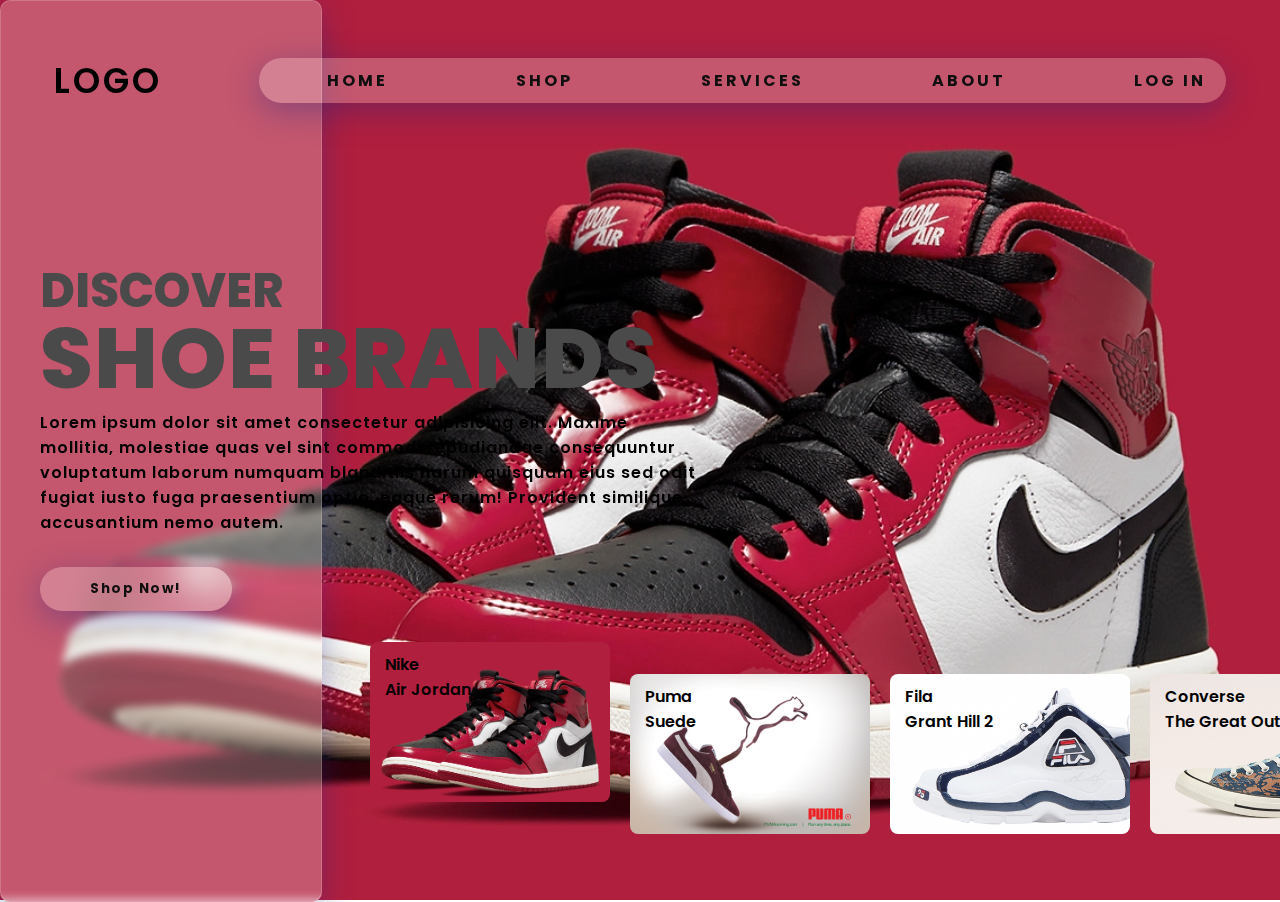
<file: index.html>
<!DOCTYPE html>
<html lang="en">
  <head>
    <meta charset="UTF-8" />
    <meta http-equiv="X-UA-Compatible" content="IE=edge" />
    <meta name="viewport" content="width=device-width, initial-scale=1.0" />

    <link rel="preconnect" href="https://fonts.googleapis.com/" />
    <link rel="preconnect" href="https://fonts.gstatic.com" crossorigin />
    <link
      rel="stylesheet"
      type="text/css"
      href="https://fonts.googleapis.com/css?family=Poppins"
    />

    <link rel="stylesheet" href="style.css" />
    <link
      href="https://cdnjs.cloudflare.com/ajax/libs/font-awesome/5.13.0/css/all.min.css"
      rel="stylesheet"
    />
    <link href="https://unpkg.com/aos@2.3.1/dist/aos.css" rel="stylesheet" />
    <link rel="icon" href="./img/S-icon.jpg" />
    <title>Shoe E Market</title>
  </head>
  <body>
    <!-- creating a navigation bar -->
    <div class="container">
      <div class="header">
        <div
          class="logo"
          data-aos="zoom-in"
          data-aosdata-aos-duration="800"
          data-aos-delay="300"
        >
          Logo
        </div>
        <ul data-aos="fade-left" data-aos-duration="800">
          <li><a href="index.html">Home</a></li>
          <li><a href="shop.html">Shop</a></li>
          <li><a href="services.html">Services</a></li>
          <li><a href="about.html">About</a></li>
          <li><a href="login.html">Log in</a></li>
        </ul>
      </div>

      <!-- end of creating a navigation bar -->
      <div class="image" style="background-image: url(./img/nike.webp)">
        <div
          class="blur-side"
          data-aos="fade-right"
          data-aos-delay="30"
          data-aos-duration="800"
        ></div>
      </div>
      <!--half blur-->
      <div class="front-title">
        <p data-aos="fade-right" data-aos-delay="100" data-aos-duration="800">
          Discover
        </p>
        <p
          class="brand-text"
          data-aos="fade-right"
          data-aos-delay="300"
          data-aos-duration="800"
        >
          Shoe Brands
        </p>
        <div
          class="description"
          data-aos="fade-right"
          data-aos-delay="400"
          data-aos-duration="800"
        >
          Lorem ipsum dolor sit amet consectetur adipisicing elit. Maxime
          mollitia, molestiae quas vel sint commodi repudiandae consequuntur
          voluptatum laborum numquam blanditiis harum quisquam eius sed odit
          fugiat iusto fuga praesentium optio, eaque rerum! Provident similique
          accusantium nemo autem.
        </div>
        <div
          class="Clickformore"
          data-aos="fade-right"
          data-aos-delay="500"
          data-aos-duration="800"
        >
          <button>
            <li><a href="shop.html">Shop Now!</a></li>
          </button>
        </div>
      </div>
      <div class="shoe-list">
        <ul class="brand-list">
          <li
            class="active"
            data-aos="fade-up"
            data-aos-delay="100"
            data-aos-duration="800"
            data-img="./img/nike.webp"
          >
            <div class="thumbnail" style="background: url(./img/nike.webp)">
              <div class="details">
                <p class="brands">Nike</p>
                <p class="name">Air Jordan</p>
              </div>
            </div>
          </li>
          <li
            data-aos="fade-up"
            data-aos-delay="200"
            data-aos-duration="800"
            data-img="./img/PUMA.png"
          >
            <div class="thumbnail" style="background: url(./img/PUMA.png)">
              <div class="details">
                <p class="brands">Puma</p>
                <p class="name">Suede</p>
              </div>
            </div>
          </li>
          <li
            data-aos="fade-up"
            data-aos-delay="300"
            data-aos-duration="800"
            data-img="./img/fila.jpeg"
          >
            <div class="thumbnail" style="background: url(./img/fila.jpeg)">
              <div class="details">
                <p class="brands">Fila</p>
                <p class="name">Grant Hill 2</p>
              </div>
            </div>
          </li>
          <li
            data-aos="fade-up"
            data-aos-delay="400"
            data-aos-duration="800"
            data-img="./img/converse.webp"
          >
            <div class="thumbnail" style="background: url(./img/converse.webp)">
              <div class="details">
                <p class="brands">Converse</p>
                <p class="name">The Great Outdoors</p>
              </div>
            </div>
          </li>
        </ul>
      </div>
    </div>
  </body>

  <script src="https://unpkg.com/aos@2.3.1/dist/aos.js"></script>
  <script src="index.js"></script>
</html>
</file>
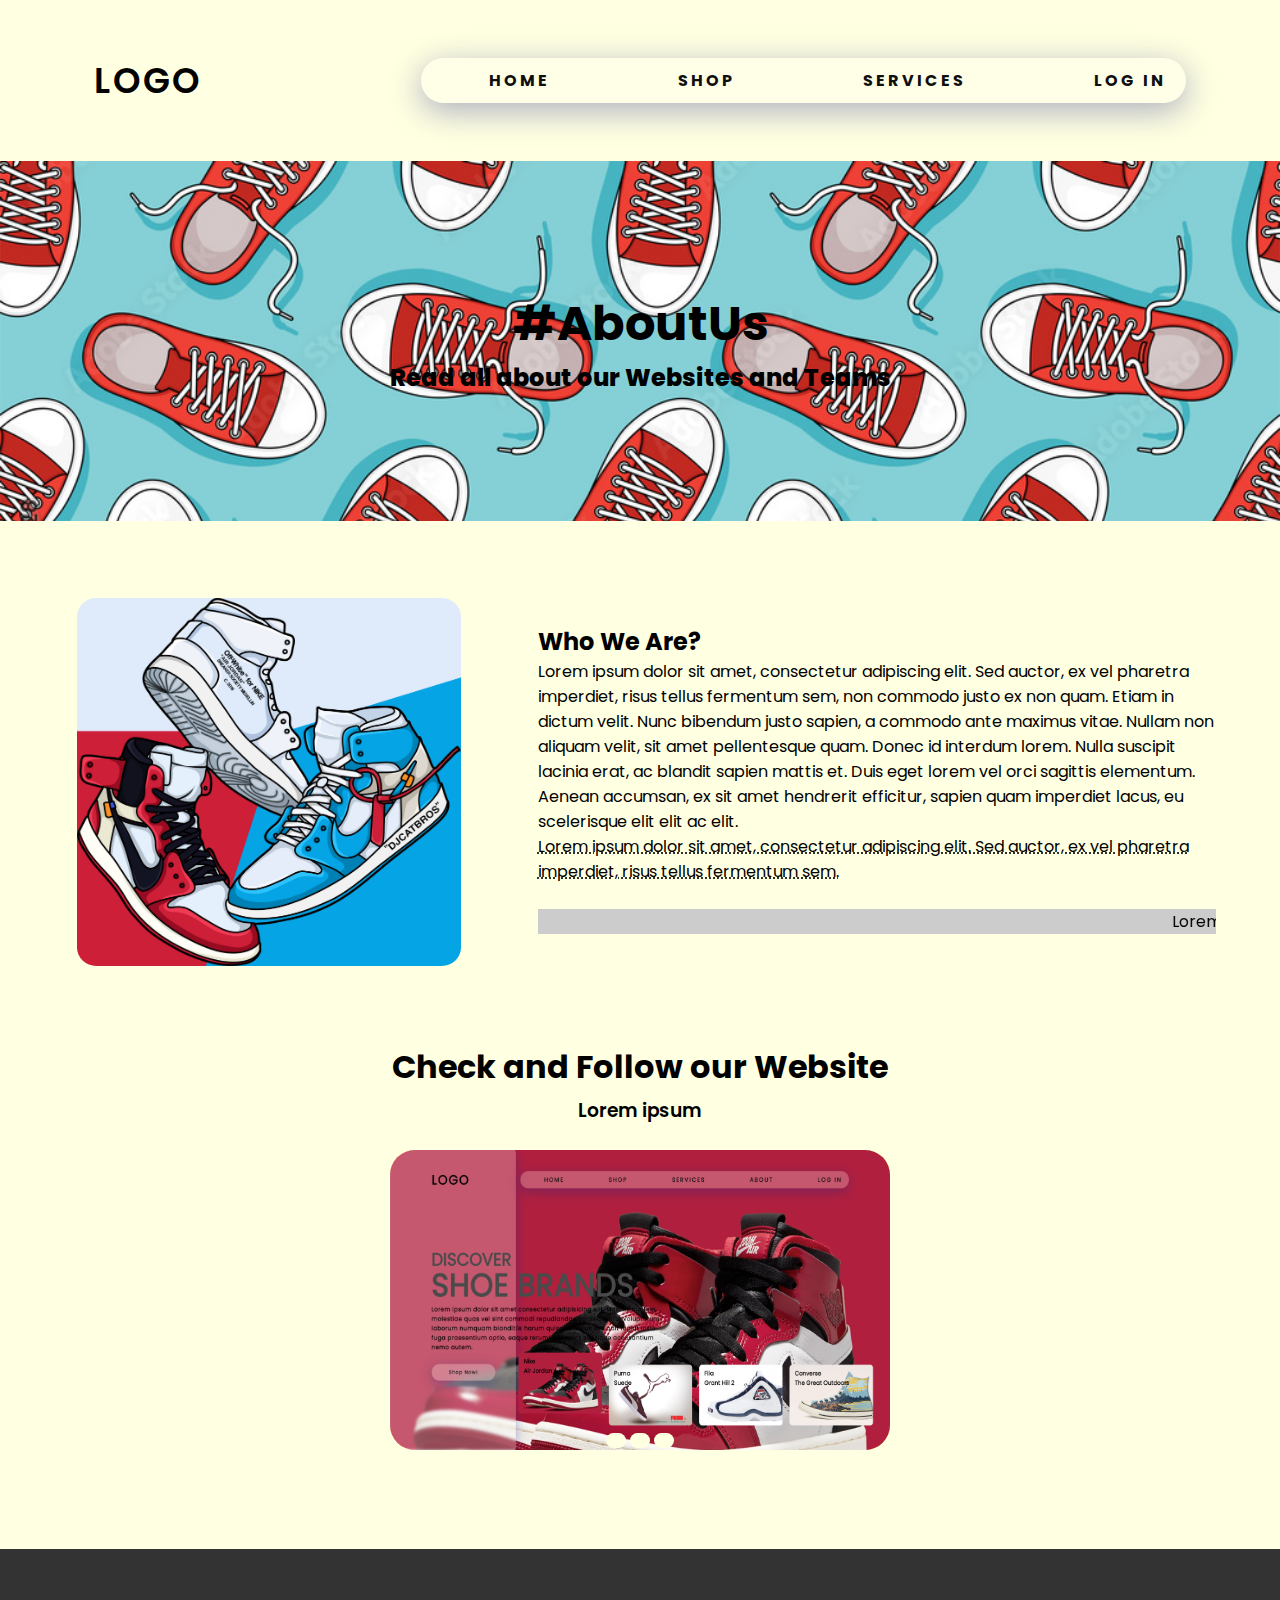
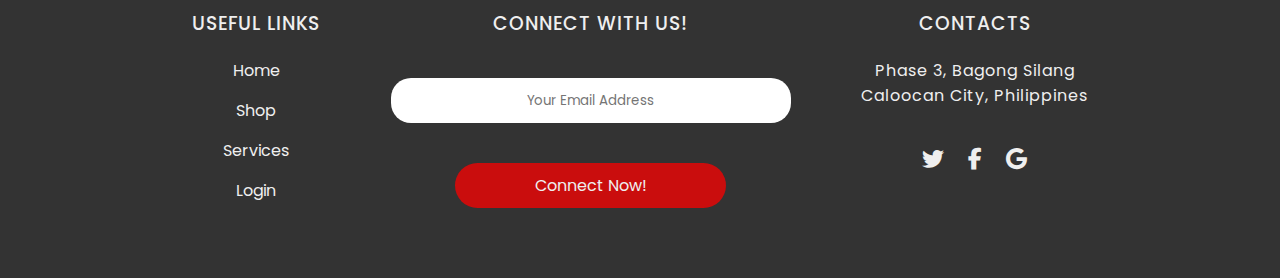
<file: about.html>
<!DOCTYPE html>
<html lang="en">
  <head>
    <meta charset="UTF-8" />
    <meta http-equiv="X-UA-Compatible" content="IE=edge" />
    <meta name="viewport" content="width=device-width, initial-scale=1.0" />
    <link rel="stylesheet" href="https://cdnjs.cloudflare.com/ajax/libs/font-awesome/6.2.0/css/all.min.css">
    <link rel="stylesheet" href="style.css" />
    <link rel="stylesheet" href="about.css">
    <link rel="icon" href="./img/S-icon.jpg" /> 
    <title>About Us</title>
  </head>
  <body>
    <div class="container">
      <div class="header">
        <div
          class="logo"
          data-aos="zoom-in"
          data-aosdata-aos-duration="800"
          data-aos-delay="300"
        >
          Logo
        </div>
        <ul data-aos="fade-left" data-aos-duration="800">
          <li><a href="index.html">Home</a></li>
          <li><a href="shop.html">Shop</a></li>
          <li><a href="services.html">Services</a></li>
          <li><a href="login.html">Log in</a></li>
        </ul>
      </div>

<section id="hero">
  <h2>#AboutUs</h2>
  <p>Read all about our Websites and Teams</p>
</section>
 
<section id="about-head" class="section-p1">
  <img src="img/about-title.jpg" alt="">  
  <div>
    <h2>
      Who We Are?
    </h2>
    <p>Lorem ipsum dolor sit amet, consectetur adipiscing elit. Sed auctor, ex vel pharetra imperdiet, risus tellus fermentum sem, non commodo justo ex non quam. Etiam in dictum velit. Nunc bibendum justo sapien, a commodo ante maximus vitae. Nullam non aliquam velit, sit amet pellentesque quam. Donec id interdum lorem. Nulla suscipit lacinia erat, ac blandit sapien mattis et. Duis eget lorem vel orci sagittis elementum. Aenean accumsan, ex sit amet hendrerit efficitur, sapien quam imperdiet lacus, eu scelerisque elit elit ac elit.</p>
    
    <abbr title="">Lorem ipsum dolor sit amet, consectetur adipiscing elit. Sed auctor, ex vel pharetra imperdiet, risus tellus fermentum sem.</abbr>
  
    <br><br>

    <marquee bgcolor="#ccc" loop="-1" scrollamount="5" width="100%">Lorem ipsum dolor sit amet, consectetur adipiscing elit. Sed auctor, ex vel pharetra imperdiet, risus tellus fermentum sem.</marquee>
  </div>
</section>

<section id="about-website" class="section-p1">
  <h1>Check and Follow our Website</h1>
  <h3>Lorem ipsum</h3>
</section>

<div class="slider">
  <span id="slide-1"></span>
  <span id="slide-2"></span>
  <span id="slide-3"></span>
  <div class="image-container">
    <img src="/img/Shoe Brands.png" class="slide" width="500" height="300" />
    <img src="/img/HomePage Website.png" class="slide" width="500" height="300" />
    <img src="/img/PlantWeb.png" class="slide" width="500" height="300" />
  </div>
  <div class="buttons">
    <a href="#slide-1"></a>
    <a href="#slide-2"></a>
    <a href="#slide-3"></a>
  </div>    
</div>  
  </body>


  <footer>
    <div class="footer">
    <div class="col-1">
    <h3>USEFUL LINKS</h3>
    <a href="index.html">Home</a>
    <a href="#">Shop</a>
    <a href="#">Services</a>
    <a href="login.html">Login</a>
  </div>
    <div class="col-2">
      <h3>CONNECT WITH US!</h3>
      <form >
        <input type="email" placeholder="Your Email Address" required>
        <br>
        <button type="submit">Connect Now!</button>
      </form>
    </div>
    <div class="col-3">
      <h3>CONTACTS</h3>
      <p>Phase 3, Bagong Silang <br>Caloocan City, Philippines</p>
      <div class="social-icon">
      <a href="#"><i class="fa-brands fa-twitter"></i></a>
      <a href="#""><i class="fa-brands fa-facebook-f"></i></a>
      <a href="#"><i class="fa-brands fa-google"></i></a>
    </div>
    </div>
  </div>
  </footer>
</html>
</file>
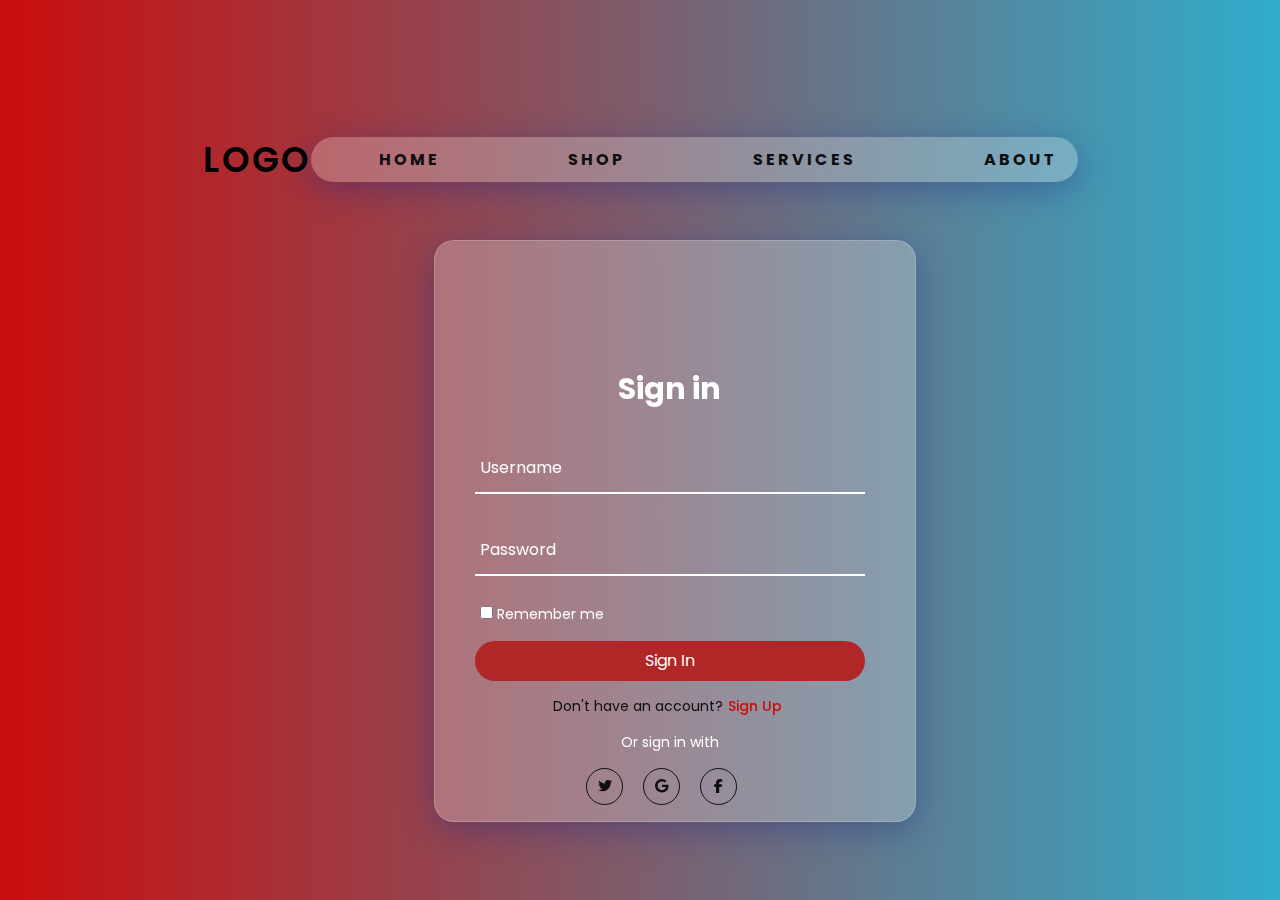
<file: login.html>
<!DOCTYPE html>
<html lang="en">
  <head>
    <meta charset="UTF-8" />
    <meta http-equiv="X-UA-Compatible" content="IE=edge" />
    <meta name="viewport" content="width=device-width, initial-scale=1.0" />
    <link rel="stylesheet" href="https://cdnjs.cloudflare.com/ajax/libs/font-awesome/6.2.0/css/all.min.css">
    <link rel="stylesheet" href="login.css" />
    <link rel="stylesheet" href="style.css" />
    <link href="https://unpkg.com/aos@2.3.1/dist/aos.css" rel="login.css" />
    <link rel="icon" href="./img/S-icon.jpg" />
    <title>Log in Page</title>
  </head>
  <body> 
    <div class="container">
    <div class="header">
      <div
        class="logo"
        data-aos="zoom-in"
        data-aosdata-aos-duration="800"
        data-aos-delay="300"
      >
        Logo
      </div>
      <ul data-aos="fade-left" data-aos-duration="800">
        <li><a href="index.html">Home</a></li>
        <li><a href="shop.html">Shop</a></li>
        <li><a href="services.html">Services</a></li>
        <li><a href="about.html">About</a></li>
   
      </ul>
    </div>

<div class="wrapper">
<div class="form-wrapper sign-in ">
  <form action="">
    <h2>Sign in</h2>
    <div class="input-group">
      <input type="text" required>
      <label for="">Username</label>
    </div>

    <div class="input-group">
      <input type="password" required>
      <label for="">Password</label>
    </div>
    <div class="remember">
      <label><input type="checkbox"> Remember me</label>
    </div>

<button type="submit">Sign In</button>
<div class="signUp-Link">
  <p>Don't have an account?<a href="#" class="signUpBtn-link">Sign Up</a></p>
</div>

<div class="social-platform">
<p>Or sign in with</p>
<div class="social-icons">
  <a href="#"><i class="fa-brands fa-twitter"></i></a>
  <a href="#"><i class="fa-brands fa-google"></i></a>
  <a href="#""><i class="fa-brands fa-facebook-f"></i></a>
</div>
</div>
  </form>
</div>   
 


<div class="form-wrapper sign-up ">
  <form action="">
    <h2>Sign Up</h2>

    <div class="input-group">
      <input type="email" required>
      <label for="">Email</label>
    </div>
    <div class="input-group">
      <input type="text" required>
      <label for="">Username</label>
    </div>
    <div class="input-group">
      <input type="password" required>
      <label for="">Create Password</label>
    </div>

   
    <div class="remember">
      <label><input type="checkbox"> I agree to the terms & conditions</label>
    </div>

<button type="submit">Sign Up</button>
<div class="signIn-Link">
  <p>Already have an account?<a href="#" class="signInBtn-link">Sign In</a></p>
</div>
  </form>
</div>
</div>
</body>

  <script src="https://unpkg.com/aos@2.3.1/dist/aos.js"></script>
  <script src="login.js"></script>
</html>
</file>
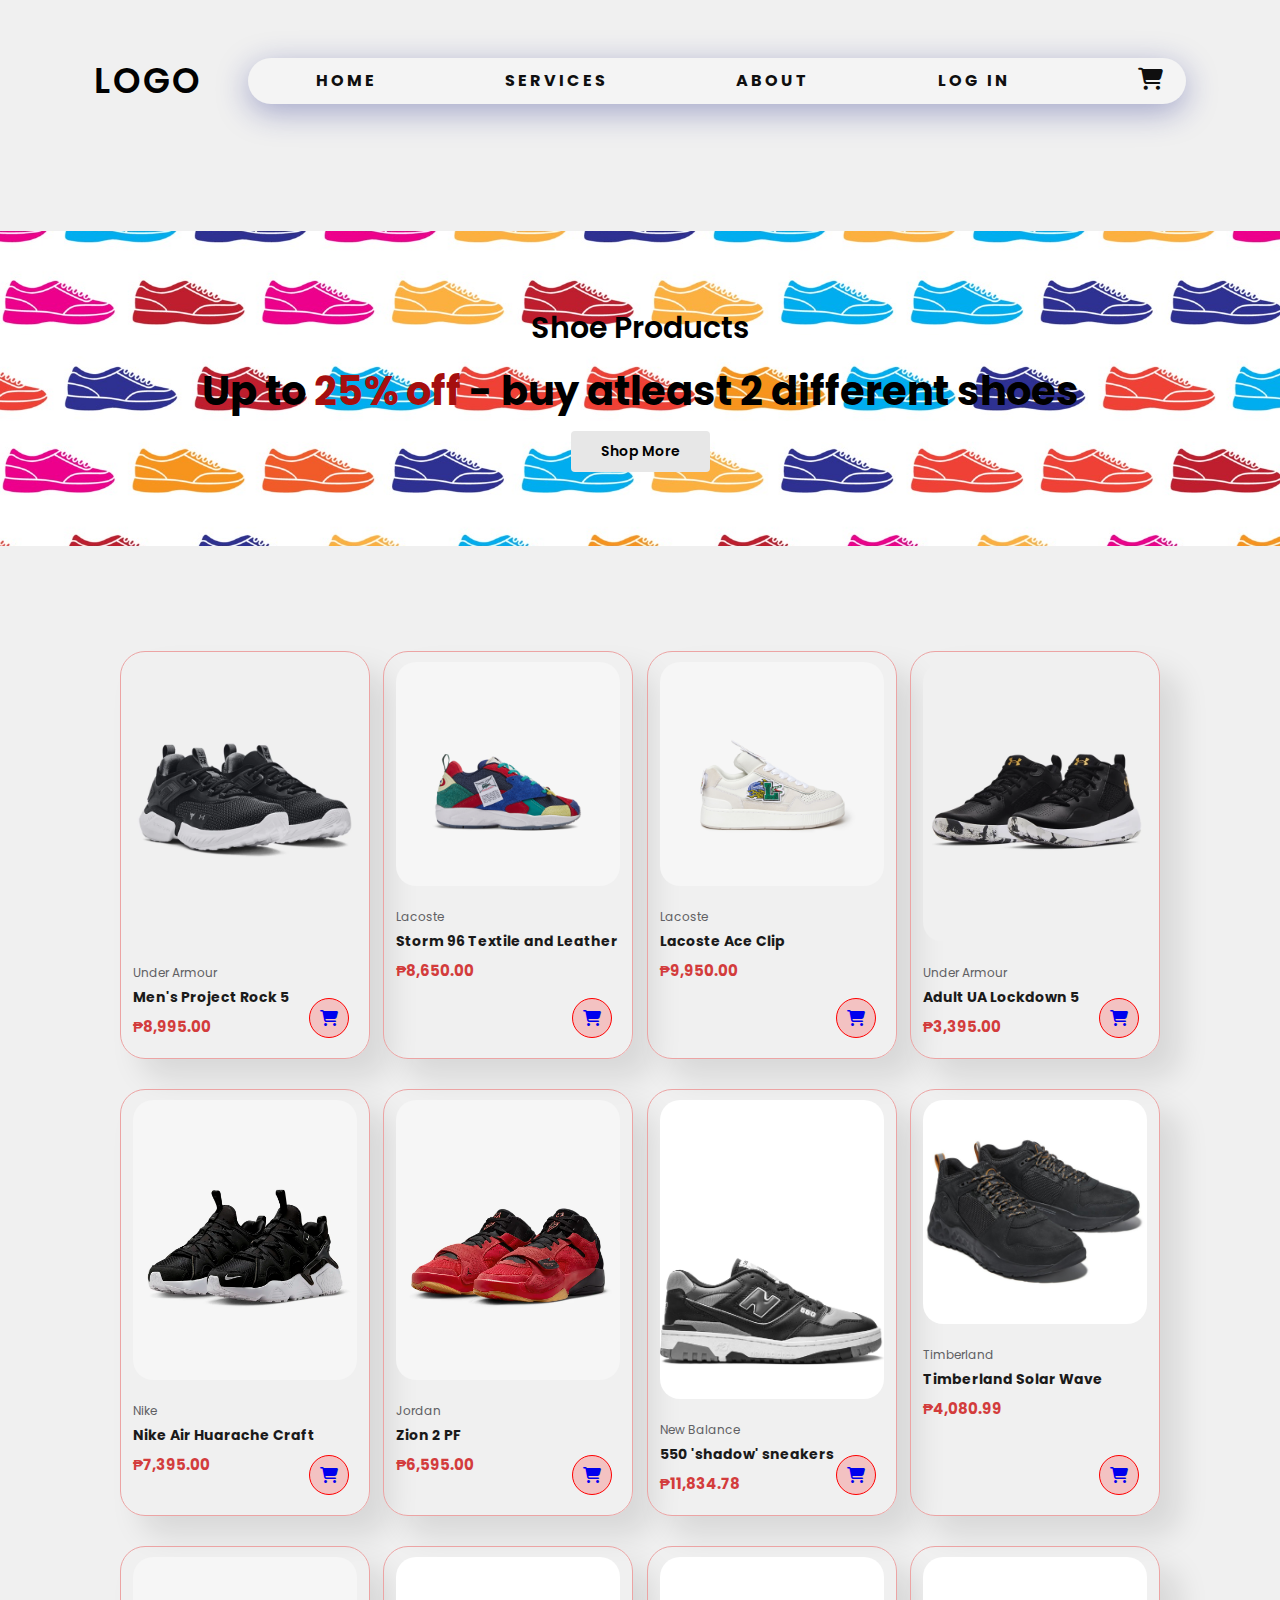
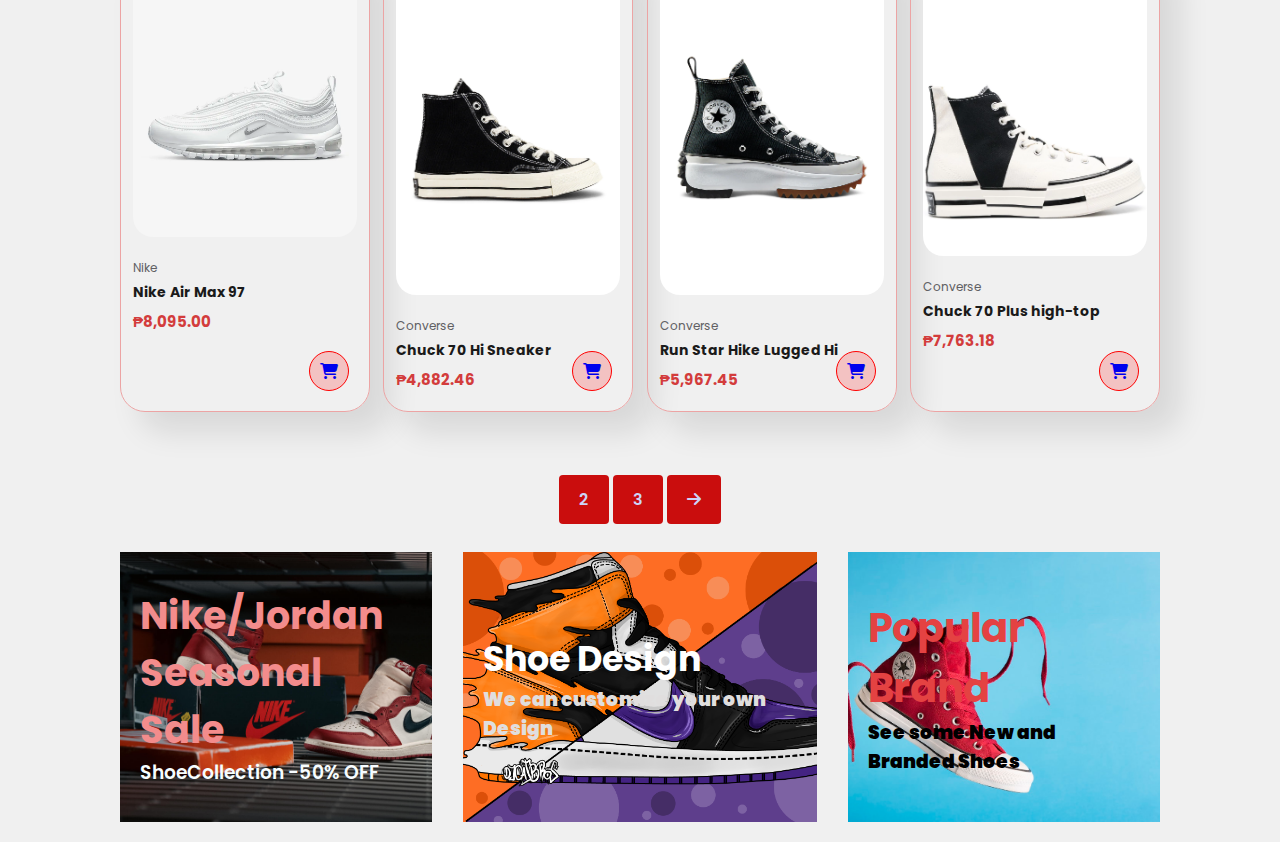
<file: page2.html>
<!DOCTYPE html>
<html lang="en">
  <head>
    <meta charset="UTF-8" />
    <meta http-equiv="X-UA-Compatible" content="IE=edge" />
    <meta name="viewport" content="width=device-width, initial-scale=1.0" />

    <link rel="stylesheet" href="style.css" />
    <link rel="stylesheet" href="shop.css" />
    <link
      rel="stylesheet"
      href="https://cdnjs.cloudflare.com/ajax/libs/font-awesome/6.3.0/css/all.min.css"
    />
    <link rel="icon" href="./img/S-icon.jpg" />
    <title>Shoe Shop</title>
  </head>
  <body>
    <div class="container">
      <div class="header">
        <div
          class="logo"
          data-aos="zoom-in"
          data-aosdata-aos-duration="800"
          data-aos-delay="300"
        >
          Logo
        </div>
        <ul data-aos="fade-left" data-aos-duration="800">
          <li><a href="index.html">Home</a></li>
          <li><a href="services.html">Services</a></li>
          <li><a href="about.html">About</a></li>
          <li><a href="login.html">Log in</a></li>
          <li>
            <a href="cart.html"><i class="fa-solid fa-cart-shopping"></i></a>
          </li>
        </ul>
      </div>

      <section id="banner">
        <h4>Shoe Products</h4>
        <h2>Up to <span>25% off</span> - buy atleast 2 different shoes
        </h2>
       <button class="normal">Shop More</button>
      </section>
  

      <section id="f-product1">
  <div class="f-container"> 
      <div class="f-pro">
        <img src="img/s-product/s-product5.webp" alt="" />
        <div class="f-des">
          <span>Under Armour</span>
          <h5>Men's Project Rock 5</h5>
          <h4>₱8,995.00</h4>
        </div>
        <div class="cart">
          <a href="#"><i class="fa-solid fa-cart-shopping"></i></a>
        </div>
      </div>
      <div class="f-pro">
        <img src="img/s-product/s-product6.jpg" alt="" />
        <div class="f-des">
          <span>Lacoste</span>
          <h5>Storm 96 Textile and Leather</h5>
          <h4>₱8,650.00</h4>
        </div>
        <div class="cart">
          <a href="#"><i class="fa-solid fa-cart-shopping"></i></a>
        </div>
      </div>
      <div class="f-pro">
        <img src="img/s-product/s-product7.jpg" alt="" />
        <div class="f-des">
          <span>Lacoste</span>
          <h5>Lacoste Ace Clip</h5>
          <h4>₱9,950.00</h4>
        </div>
        <div class="cart">
          <a href="#"><i class="fa-solid fa-cart-shopping"></i></a>
        </div>
      </div>
      <div class="f-pro">
        <img src="img/s-product/s-product8.webp" alt="" />
        <div class="f-des">
          <span>Under Armour</span>
          <h5>Adult UA Lockdown 5</h5>
          <h4>₱3,395.00</h4>
        </div>
        <div class="cart">
          <a href="#"><i class="fa-solid fa-cart-shopping"></i></a>
        </div>
      </div>
      <div class="f-pro">
        <img src="img/s-product/s-product9.webp" alt="" />
        <div class="f-des">
          <span>Nike</span>
          <h5>Nike Air Huarache Craft</h5>
          <h4>₱7,395.00</h4>
        </div>
        <div class="cart">
          <a href="#"><i class="fa-solid fa-cart-shopping"></i></a>
        </div>
      </div>
      <div class="f-pro">
        <img src="img/s-product/s-product10.webp" alt="" />
        <div class="f-des">
          <span>Jordan</span>
          <h5>Zion 2 PF</h5>
          <h4>₱6,595.00</h4>
        </div>
        <div class="cart">
          <a href="#"><i class="fa-solid fa-cart-shopping"></i></a>
        </div>
      </div>
      <div class="f-pro">
        <img src="img/s-product/s-product11.webp" alt="" />
        <div class="f-des">
          <span>New Balance</span>
          <h5>550 'shadow' sneakers</h5>
          <h4>₱11,834.78</h4>
        </div>
        <div class="cart">
          <a href="#"><i class="fa-solid fa-cart-shopping"></i></a>
        </div>
      </div>
      <div class="f-pro">
        <img src="img/s-product/s-product12.jpg" alt="" />
        <div class="f-des">
          <span>Timberland</span>
          <h5>Timberland Solar Wave</h5>
          <h4>₱4,080.99</h4>
        </div>
        <div class="cart">
          <a href="#"><i class="fa-solid fa-cart-shopping"></i></a>
        </div>
      </div>
      <div class="f-pro">
        <img src="img/s-product/s-product12.webp" alt="" />
        <div class="f-des">
          <span>Nike</span>
          <h5>Nike Air Max 97</h5>
          <h4>₱8,095.00</h4>
        </div>
        <div class="cart">
          <a href="#"><i class="fa-solid fa-cart-shopping"></i></a>
        </div>
      </div>
      <div class="f-pro">
        <img src="img/s-product/s-product14.jpg" alt="" />
        <div class="f-des">
          <span>Converse</span>
          <h5>Chuck 70 Hi Sneaker</h5>
          <h4>₱4,882.46</h4>
        </div>
        <div class="cart">
          <a href="#"><i class="fa-solid fa-cart-shopping"></i></a>
        </div>
      </div>
      <div class="f-pro">
        <img src="img/s-product/s-product15.jpg" alt="" />
        <div class="f-des">
          <span>Converse</span>
          <h5>Run Star Hike Lugged Hi</h5>
          <h4>₱5,967.45</h4>
        </div>
        <div class="cart">
          <a href="#"><i class="fa-solid fa-cart-shopping"></i></a>
        </div>
      </div>
      <div class="f-pro">
        <img src="img/s-product/s-product16.jpg" alt="" />
        <div class="f-des">
          <span>Converse</span>
          <h5>Chuck 70 Plus high-top</h5>
          <h4>₱7,763.18</h4>
        </div>
        <div class="cart">
          <a href="#"><i class="fa-solid fa-cart-shopping"></i></a>
        </div>
      </div>


    
  </section>

    <section id="pagination" >
      <a href="page2.html">2</a> 
      <a href="page3.html">3</a> 
      <a href="page3.html"><i class="fa-solid fa-arrow-right"></i></a> 
    </section>

<section id="banner3">
  <div class="banner-box">
    <h2>Nike/Jordan Seasonal Sale</h2>
    <h3>ShoeCollection -50% OFF</h3>
  </div>
  <div class="banner-box2">
    <h2>Shoe Design</h2>
    <h3>We can customize your own Design</h3>
  </div>
  <div class="banner-box3">
    <h2>Popular Brand</h2>
    <h3>See some New and Branded Shoes</h3>
  </div>
</section>
  </body>

 
  </html>
</file>
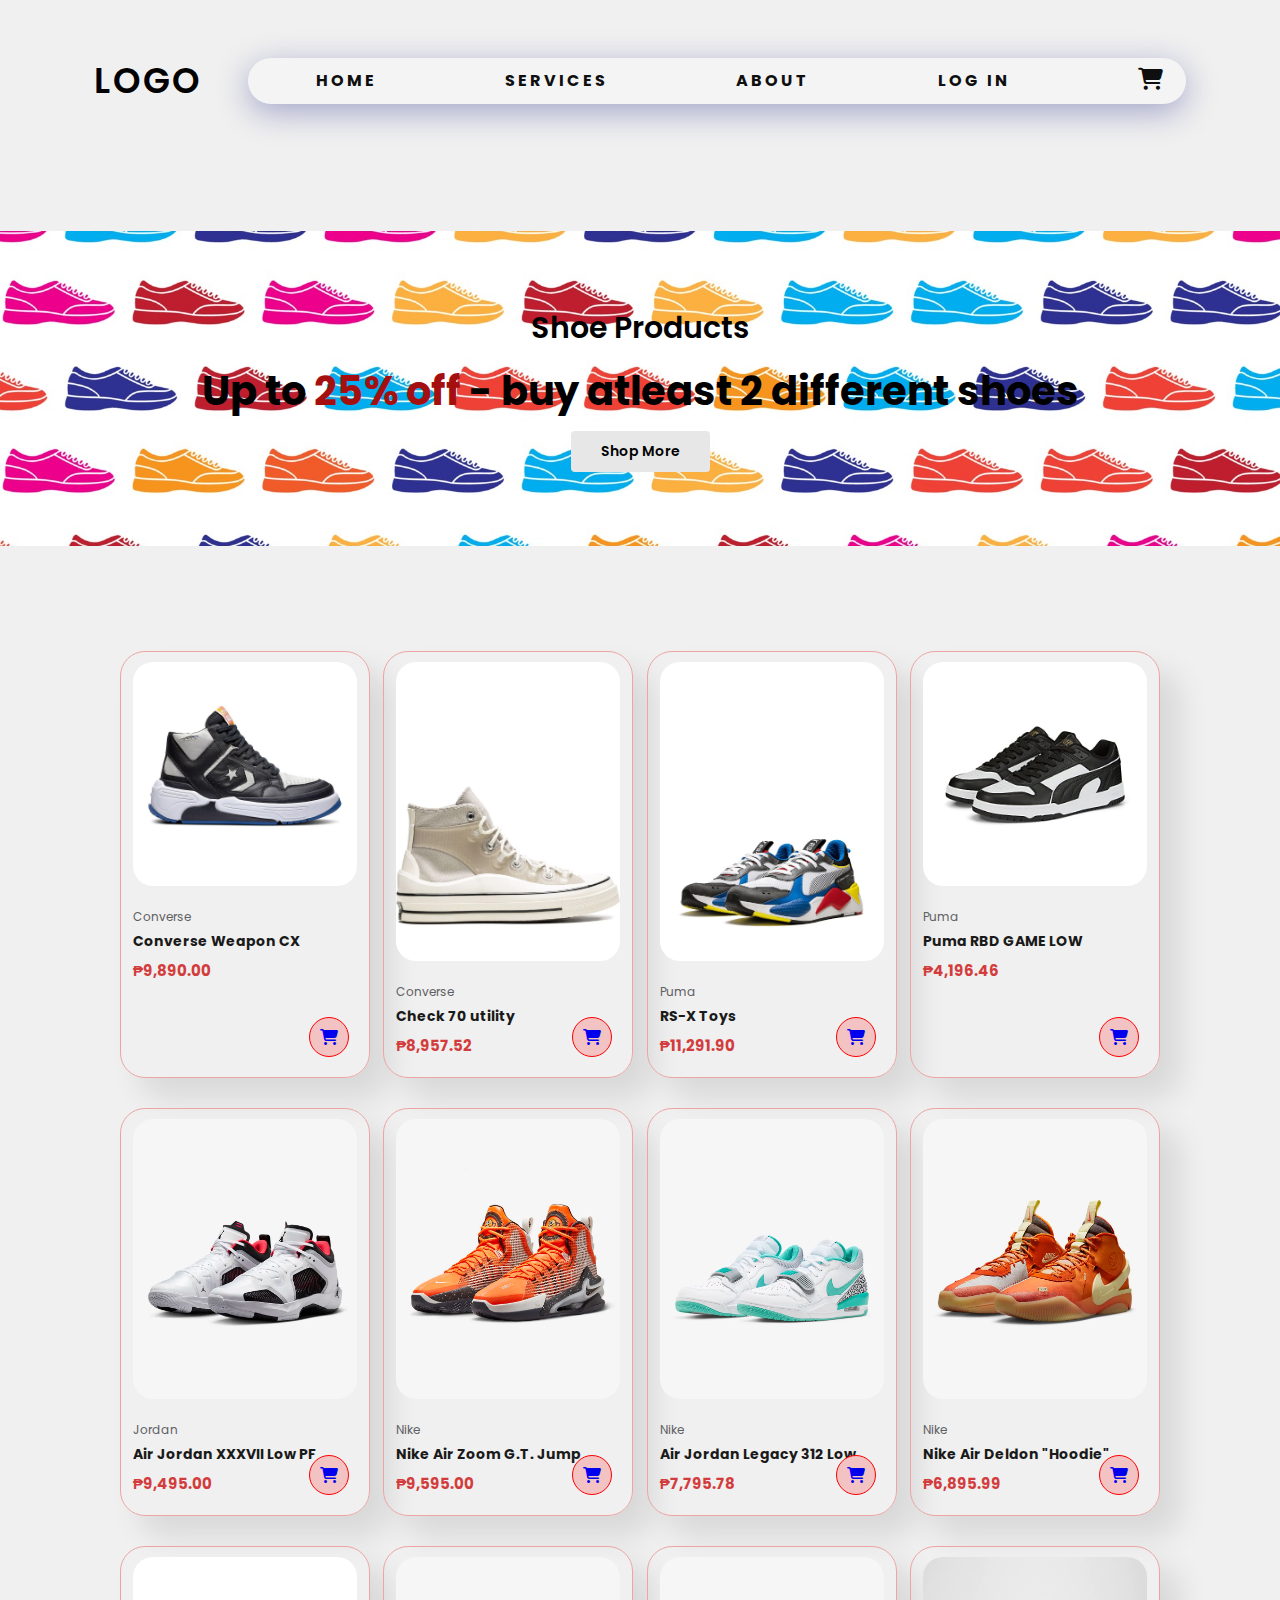
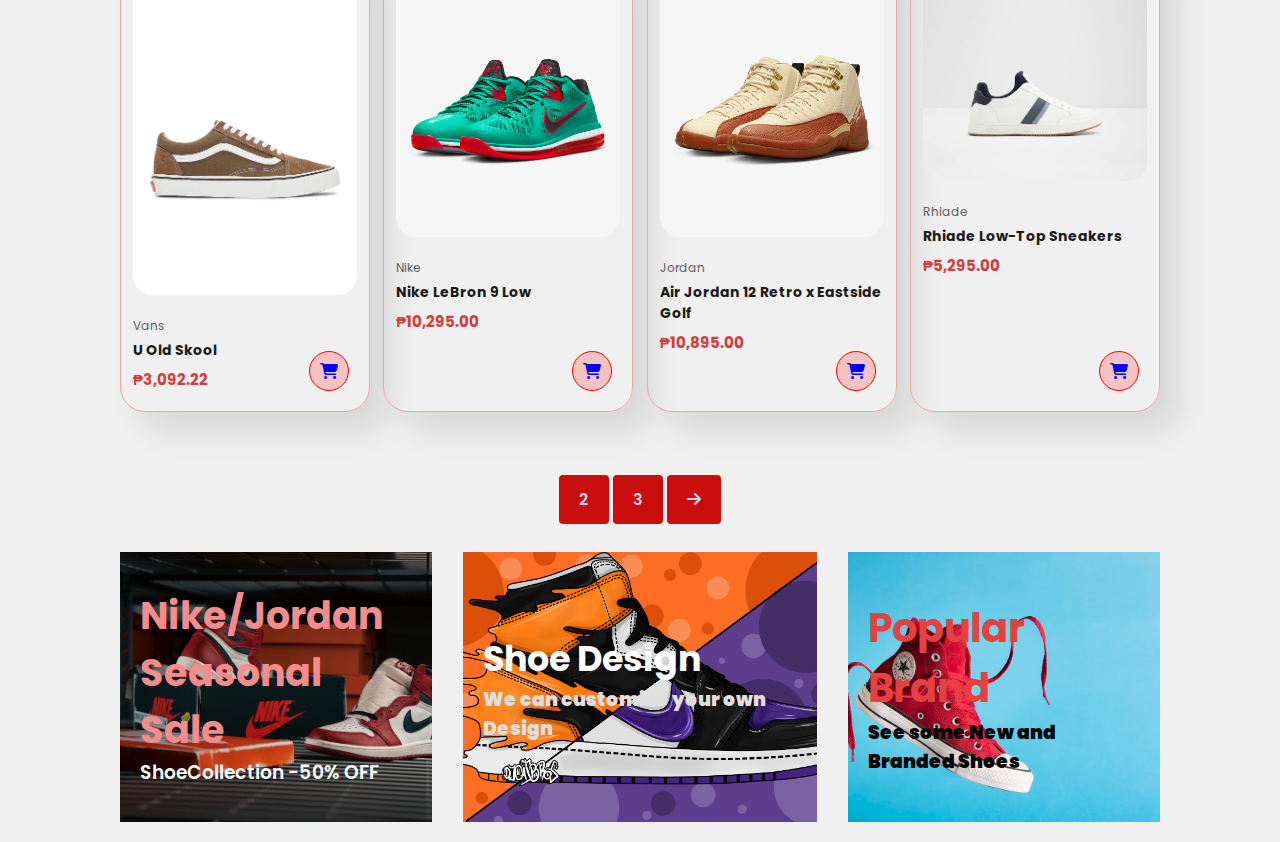
<file: page3.html>
<!DOCTYPE html>
<html lang="en">
  <head>
    <meta charset="UTF-8" />
    <meta http-equiv="X-UA-Compatible" content="IE=edge" />
    <meta name="viewport" content="width=device-width, initial-scale=1.0" />

    <link rel="stylesheet" href="style.css" />
    <link rel="stylesheet" href="shop.css" />
    <link
      rel="stylesheet"
      href="https://cdnjs.cloudflare.com/ajax/libs/font-awesome/6.3.0/css/all.min.css"
    />
    <link rel="icon" href="./img/S-icon.jpg" />
    <title>Shoe Shop</title>
  </head>
  <body>
    <div class="container">
      <div class="header">
        <div
          class="logo"
          data-aos="zoom-in"
          data-aosdata-aos-duration="800"
          data-aos-delay="300"
        >
          Logo
        </div>
        <ul data-aos="fade-left" data-aos-duration="800">
          <li><a href="index.html">Home</a></li>
          <li><a href="services.html">Services</a></li>
          <li><a href="about.html">About</a></li>
          <li><a href="login.html">Log in</a></li>
          <li>
            <a href="cart.html"><i class="fa-solid fa-cart-shopping"></i></a>
          </li>
        </ul>
      </div>

      <section id="banner">
        <h4>Shoe Products</h4>
        <h2>Up to <span>25% off</span> - buy atleast 2 different shoes
        </h2>
       <button class="normal">Shop More</button>
      </section>
  

      <section id="f-product1">
  <div class="f-container"> 
      <div class="f-pro">
        <img src="img/s-product/s-product17.webp" alt="" />
        <div class="f-des">
          <span>Converse</span>
          <h5>Converse Weapon CX</h5>
          <h4>₱9,890.00</h4>
        </div>
        <div class="cart">
          <a href="cart.html"><i class="fa-solid fa-cart-shopping"></i></a>
        </div>
      </div>
      <div class="f-pro">
        <img src="img/s-product/s-product18.webp" alt="" />
        <div class="f-des">
          <span>Converse</span>
          <h5>Check 70 utility</h5>
          <h4>₱8,957.52</h4>
        </div>
        <div class="cart">
          <a href="cart.html"><i class="fa-solid fa-cart-shopping"></i></a>
        </div>
      </div>
      <div class="f-pro">
        <img src="img/s-product/s-product19.webp" alt="" />
        <div class="f-des">
          <span>Puma</span>
          <h5>RS-X Toys</h5>
          <h4>₱11,291.90</h4>
        </div>
        <div class="cart">
          <a href="cart.html"><i class="fa-solid fa-cart-shopping"></i></a>
        </div>
      </div>
      <div class="f-pro">
        <img src="img/s-product/s-product20.webp" alt="" />
        <div class="f-des">
          <span>Puma</span>
          <h5>Puma RBD GAME LOW</h5>
          <h4>₱4,196.46</h4>
        </div>
        <div class="cart">
          <a href="cart.html"><i class="fa-solid fa-cart-shopping"></i></a>
        </div>
      </div>
      <div class="f-pro">
        <img src="img/s-product/s-product21.webp" alt="" />
        <div class="f-des">
          <span>Jordan</span>
          <h5>Air Jordan XXXVII Low PF</h5>
          <h4>₱9,495.00</h4>
        </div>
        <div class="cart">
          <a href="cart.html"><i class="fa-solid fa-cart-shopping"></i></a>
        </div>
      </div>
      <div class="f-pro">
        <img src="img/s-product/s-product22.webp" alt="" />
        <div class="f-des">
          <span>Nike</span>
          <h5>Nike Air Zoom G.T. Jump</h5>
          <h4>₱9,595.00</h4>
        </div>
        <div class="cart">
          <a href="cart.html"><i class="fa-solid fa-cart-shopping"></i></a>
        </div>
      </div>
      <div class="f-pro">
        <img src="img/s-product/s-product23.jpg" alt="" />
        <div class="f-des">
          <span>Nike</span>
          <h5>Air Jordan Legacy 312 Low</h5>
          <h4>₱7,795.78</h4>
        </div>
        <div class="cart">
          <a href="cart.html"><i class="fa-solid fa-cart-shopping"></i></a>
        </div>
      </div>
      <div class="f-pro">
        <img src="img/s-product/s-product24.webp" alt="" />
        <div class="f-des">
          <span>Nike</span>
          <h5>Nike Air Deldon "Hoodie"</h5>
          <h4>₱6,895.99</h4>
        </div>
        <div class="cart">
          <a href="cart.html"><i class="fa-solid fa-cart-shopping"></i></a>
        </div>
      </div>
      <div class="f-pro">
        <img src="img/s-product/s-product25.webp" alt="" />
        <div class="f-des">
          <span>Vans</span>
          <h5>U Old Skool</h5>
          <h4>₱3,092.22</h4>
        </div>
        <div class="cart">
          <a href="cart.html"><i class="fa-solid fa-cart-shopping"></i></a>
        </div>
      </div>
      <div class="f-pro">
        <img src="img/s-product/s-product26.webp" alt="" />
        <div class="f-des">
          <span>Nike</span>
          <h5>Nike LeBron 9 Low</h5>
          <h4>₱10,295.00</h4>
        </div>
        <div class="cart">
          <a href="cart.html  "><i class="fa-solid fa-cart-shopping"></i></a>
        </div>
      </div>
      <div class="f-pro">
        <img src="img/s-product/s-product27.webp" alt="" />
        <div class="f-des">
          <span>Jordan</span>
          <h5>Air Jordan 12 Retro x Eastside Golf</h5>
          <h4>₱10,895.00</h4>
        </div>
        <div class="cart">
          <a href="#"><i class="fa-solid fa-cart-shopping"></i></a>
        </div>
      </div>
      <div class="f-pro">
        <img src="img/s-product/s-product28.webp" alt="" />
        <div class="f-des">
          <span>Rhiade</span>
          <h5>Rhiade Low-Top Sneakers</h5>
          <h4>₱5,295.00</h4>
        </div>
        <div class="cart">
          <a href="#"><i class="fa-solid fa-cart-shopping"></i></a>
        </div>
      </div>


    
  </section>

    <section id="pagination" >
      <a href="page2.html">2</a> 
      <a href="page3.html">3</a> 
      <a href="shop.html"><i class="fa-solid fa-arrow-right"></i></a> 
    </section>

<section id="banner3">
  <div class="banner-box">
    <h2>Nike/Jordan Seasonal Sale</h2>
    <h3>ShoeCollection -50% OFF</h3>
  </div>
  <div class="banner-box2">
    <h2>Shoe Design</h2>
    <h3>We can customize your own Design</h3>
  </div>
  <div class="banner-box3">
    <h2>Popular Brand</h2>
    <h3>See some New and Branded Shoes</h3>
  </div>
</section>
  </body>

 
  </html>
</file>
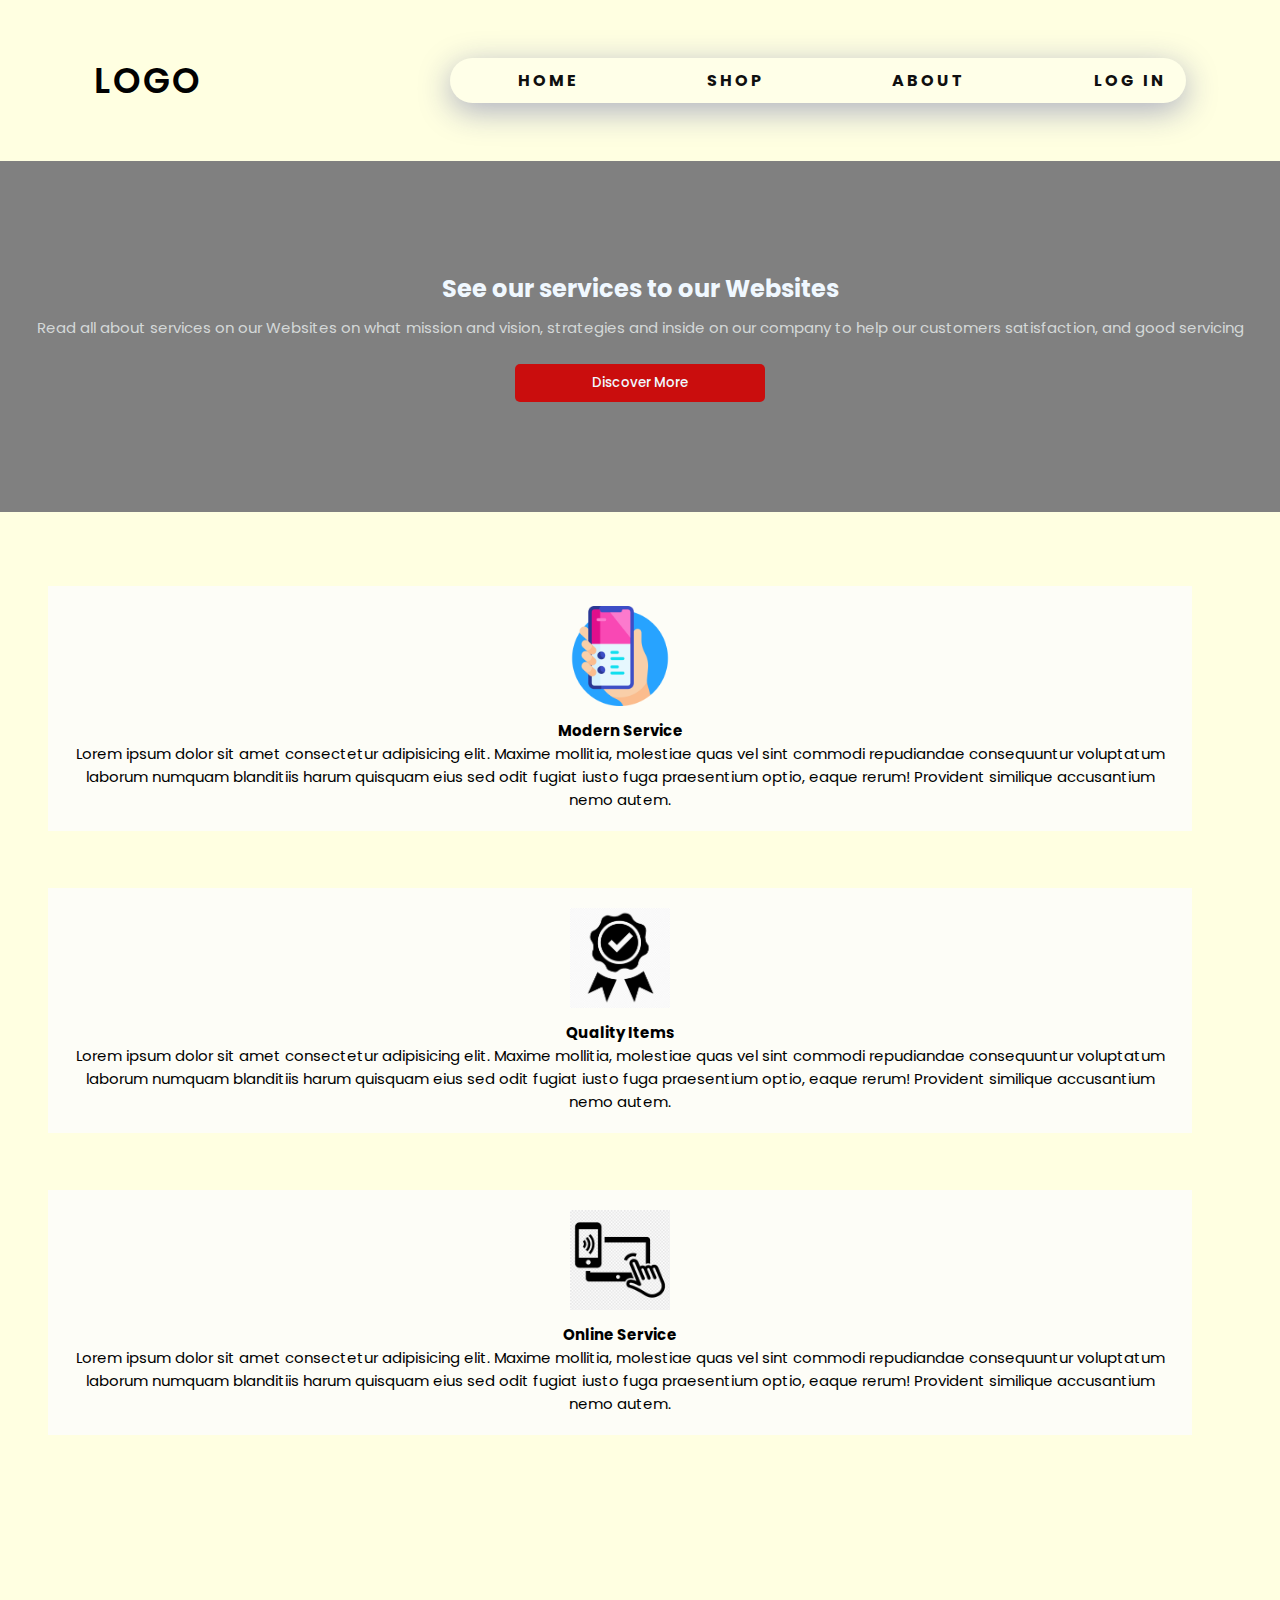
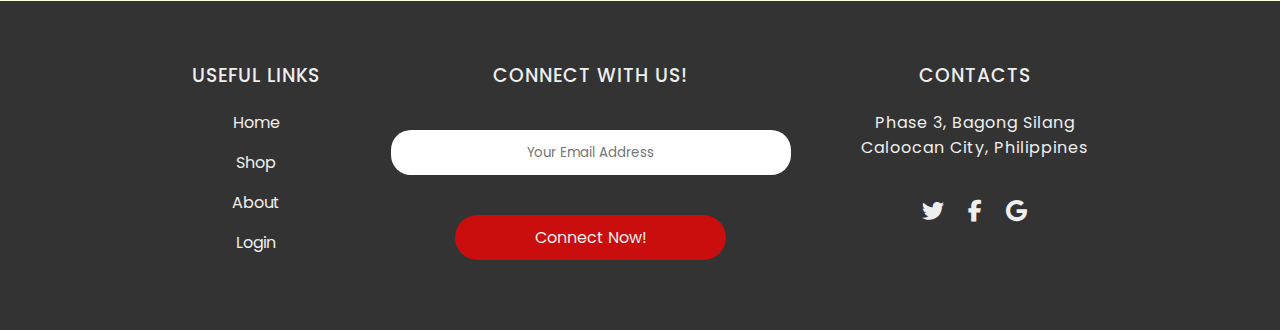
<file: services.html>
<!DOCTYPE html>
<html lang="en">
  <head>
    <meta charset="UTF-8" />
    <meta http-equiv="X-UA-Compatible" content="IE=edge" />
    <meta name="viewport" content="width=device-width, initial-scale=1.0" />
    <link rel="stylesheet" href="https://cdnjs.cloudflare.com/ajax/libs/font-awesome/6.2.0/css/all.min.css">
    <link rel="stylesheet" href="style.css">
    <link rel="stylesheet" href="services.css" />
    <link rel="stylesheet" href="about.css">
    <link rel="icon" href="./img/S-icon.jpg" />
    
    <title>Web Services</title>
  </head>
  <body>
    <div class="container">
      <div class="header">
        <div
          class="logo"
          data-aos="zoom-in"
          data-aosdata-aos-duration="800"
          data-aos-delay="300"
        >
          Logo
        </div>
        <ul data-aos="fade-left" data-aos-duration="800">
          <li><a href="index.html">Home</a></li>
          <li><a href="shop.html">Shop</a></li>      
          <li><a href="about.html">About</a></li>
          <li><a href="login.html">Log in</a></li>
        </ul>
      </div>

      <section id="hero-services">
        <h2>See our services to our Websites</h2>
        <p>Read all about services on our Websites on what mission and vision, strategies and inside on our company to help our customers satisfaction, and good servicing</p>
        <button a href="login.html">Discover More</button></a>
      </section>

    <section id="grid-stored">
      <div class="grid-container">
        <div class="grid">
          <img src="./img/services/S-Logo1.png" alt="">
          <h6>Modern Service</h6>
          <p>Lorem ipsum dolor sit amet consectetur adipisicing elit. Maxime mollitia,
            molestiae quas vel sint commodi repudiandae consequuntur voluptatum laborum
            numquam blanditiis harum quisquam eius sed odit fugiat iusto fuga praesentium
            optio, eaque rerum! Provident similique accusantium nemo autem.</p>
        </div>
        <div class="grid">
          <img src="./img/services/S-Logo2.png" alt="">
          <h6>Quality Items</h6>
          <p>Lorem ipsum dolor sit amet consectetur adipisicing elit. Maxime mollitia,
            molestiae quas vel sint commodi repudiandae consequuntur voluptatum laborum
            numquam blanditiis harum quisquam eius sed odit fugiat iusto fuga praesentium
            optio, eaque rerum! Provident similique accusantium nemo autem.</p>
        </div>
         <div class="grid">
          <img src="./img/services/S-Logo3.png" alt="">
          <h6>Online Service</h6>
          <p>Lorem ipsum dolor sit amet consectetur adipisicing elit. Maxime mollitia,
            molestiae quas vel sint commodi repudiandae consequuntur voluptatum laborum
            numquam blanditiis harum quisquam eius sed odit fugiat iusto fuga praesentium
            optio, eaque rerum! Provident similique accusantium nemo autem.</p>
        </div>
        </div>
      </div>
    </section>
  </body>

  <footer>
    <div class="footer">
    <div class="col-1">
    <h3>USEFUL LINKS</h3>
    <a href="index.html">Home</a>
    <a href="shop.html">Shop</a>
    <a href="about.html">About</a>
    <a href="login.html">Login</a>
  </div>
    <div class="col-2">
      <h3>CONNECT WITH US!</h3>
      <form >
        <input type="email" placeholder="Your Email Address" required>
        <br>
        <button type="submit">Connect Now!</button>
      </form>
    </div>
    <div class="col-3">
      <h3>CONTACTS</h3>
      <p>Phase 3, Bagong Silang <br>Caloocan City, Philippines</p>
      <div class="social-icon">
      <a href="#"><i class="fa-brands fa-twitter"></i></a>
      <a href="#""><i class="fa-brands fa-facebook-f"></i></a>
      <a href="#"><i class="fa-brands fa-google"></i></a>
    </div>
    </div>
  </div>
  </footer>

</html>
</file>
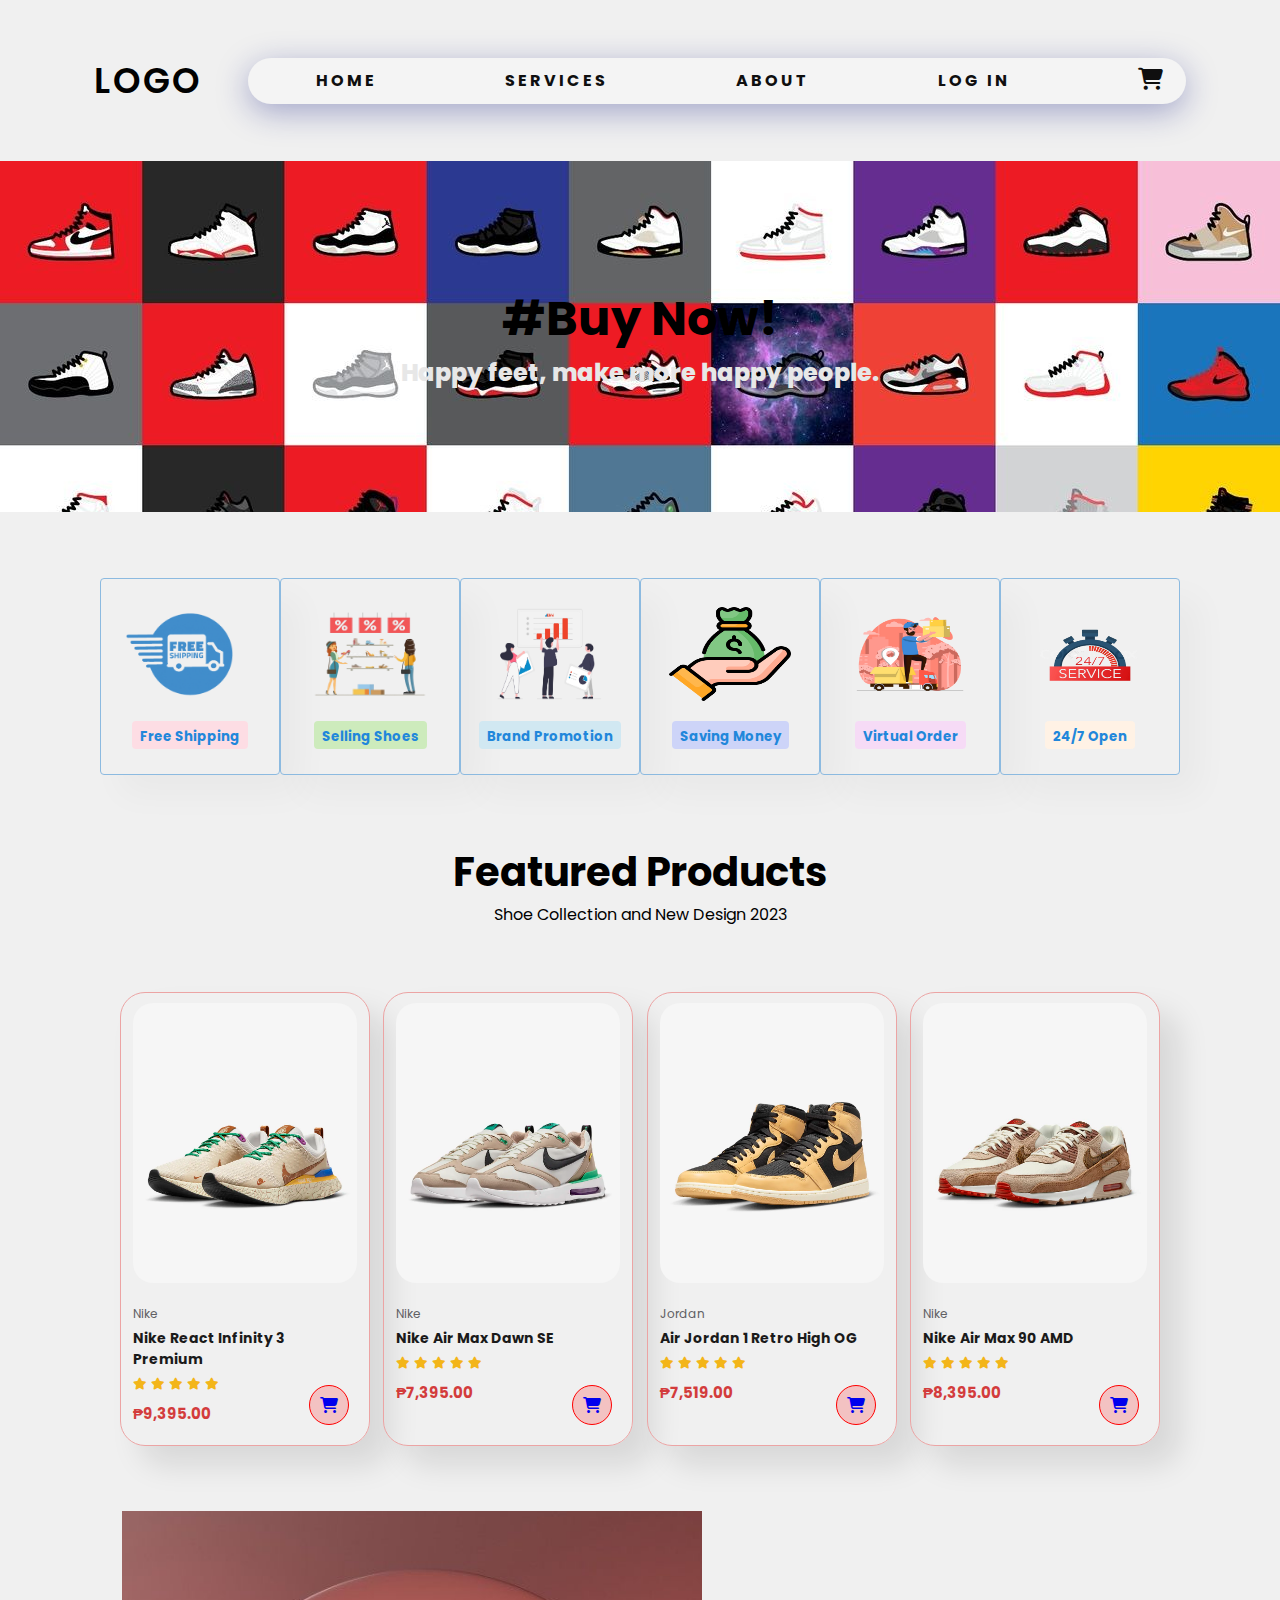
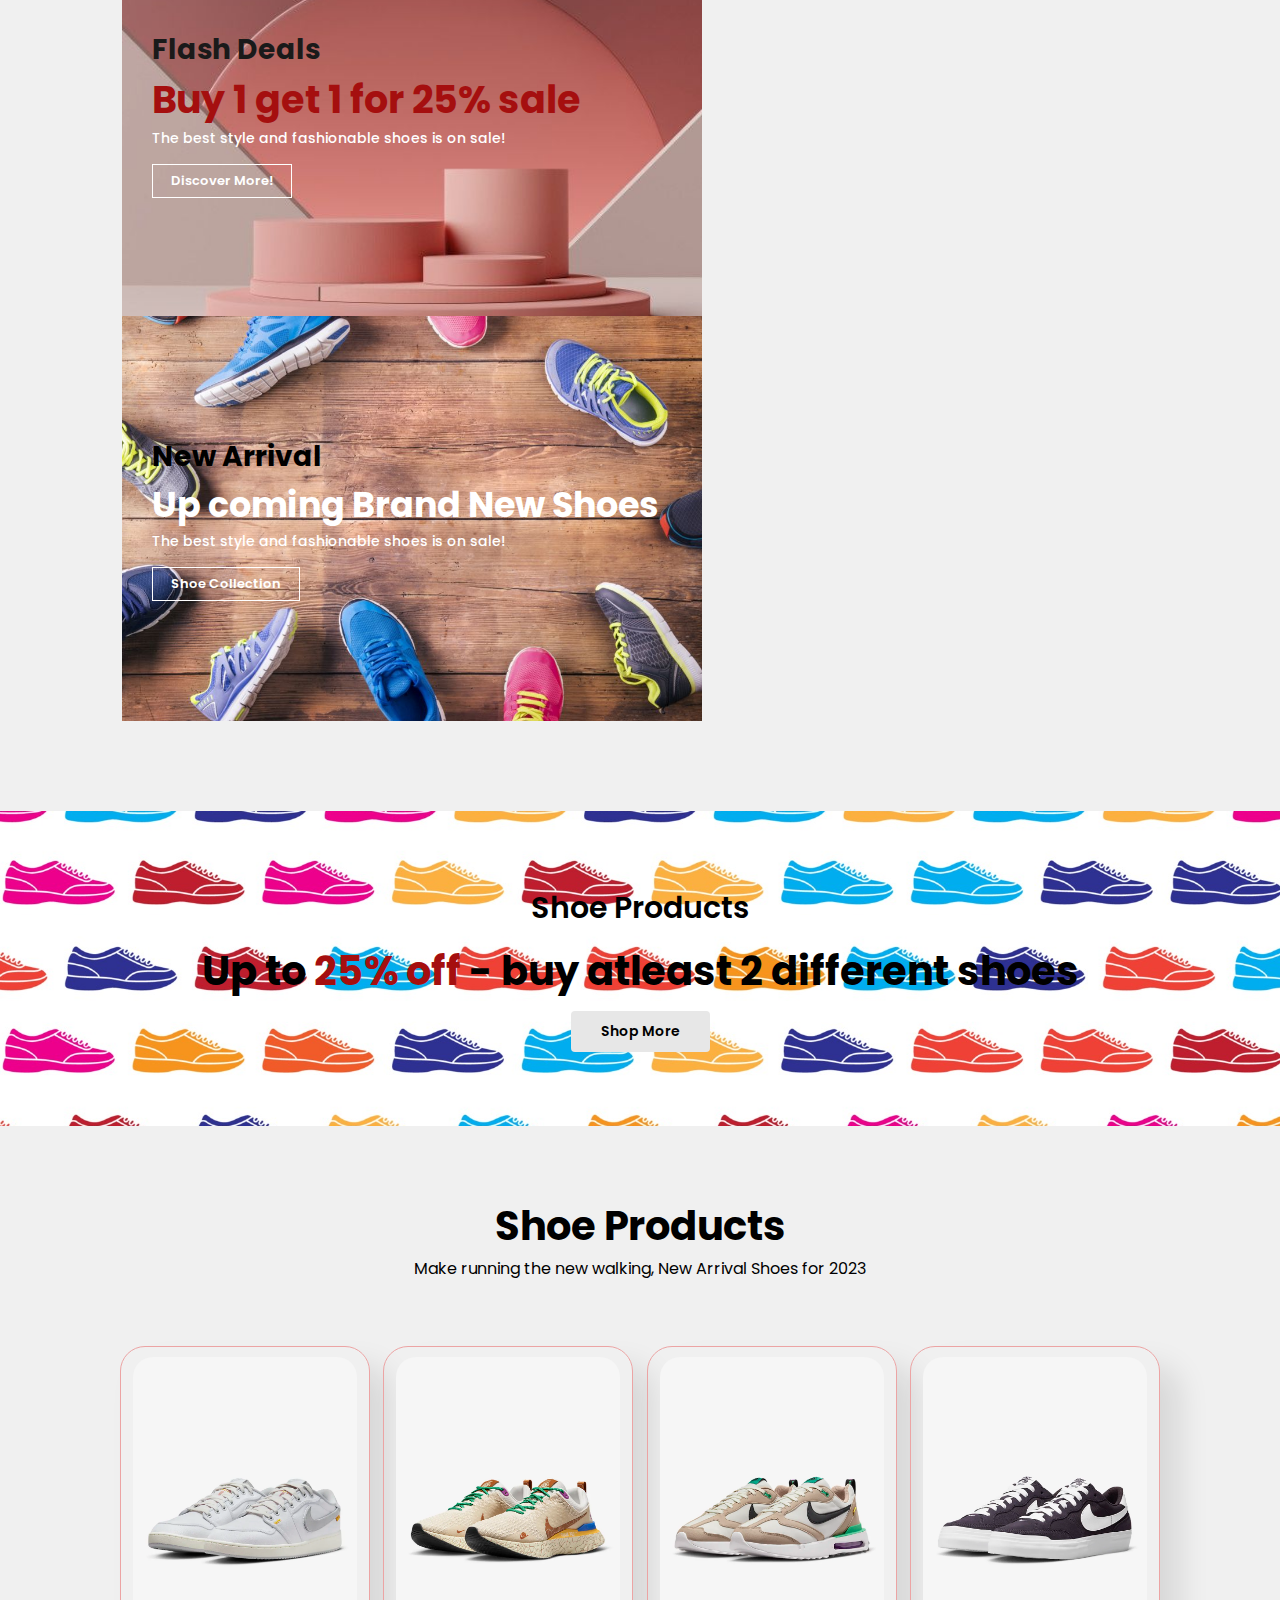
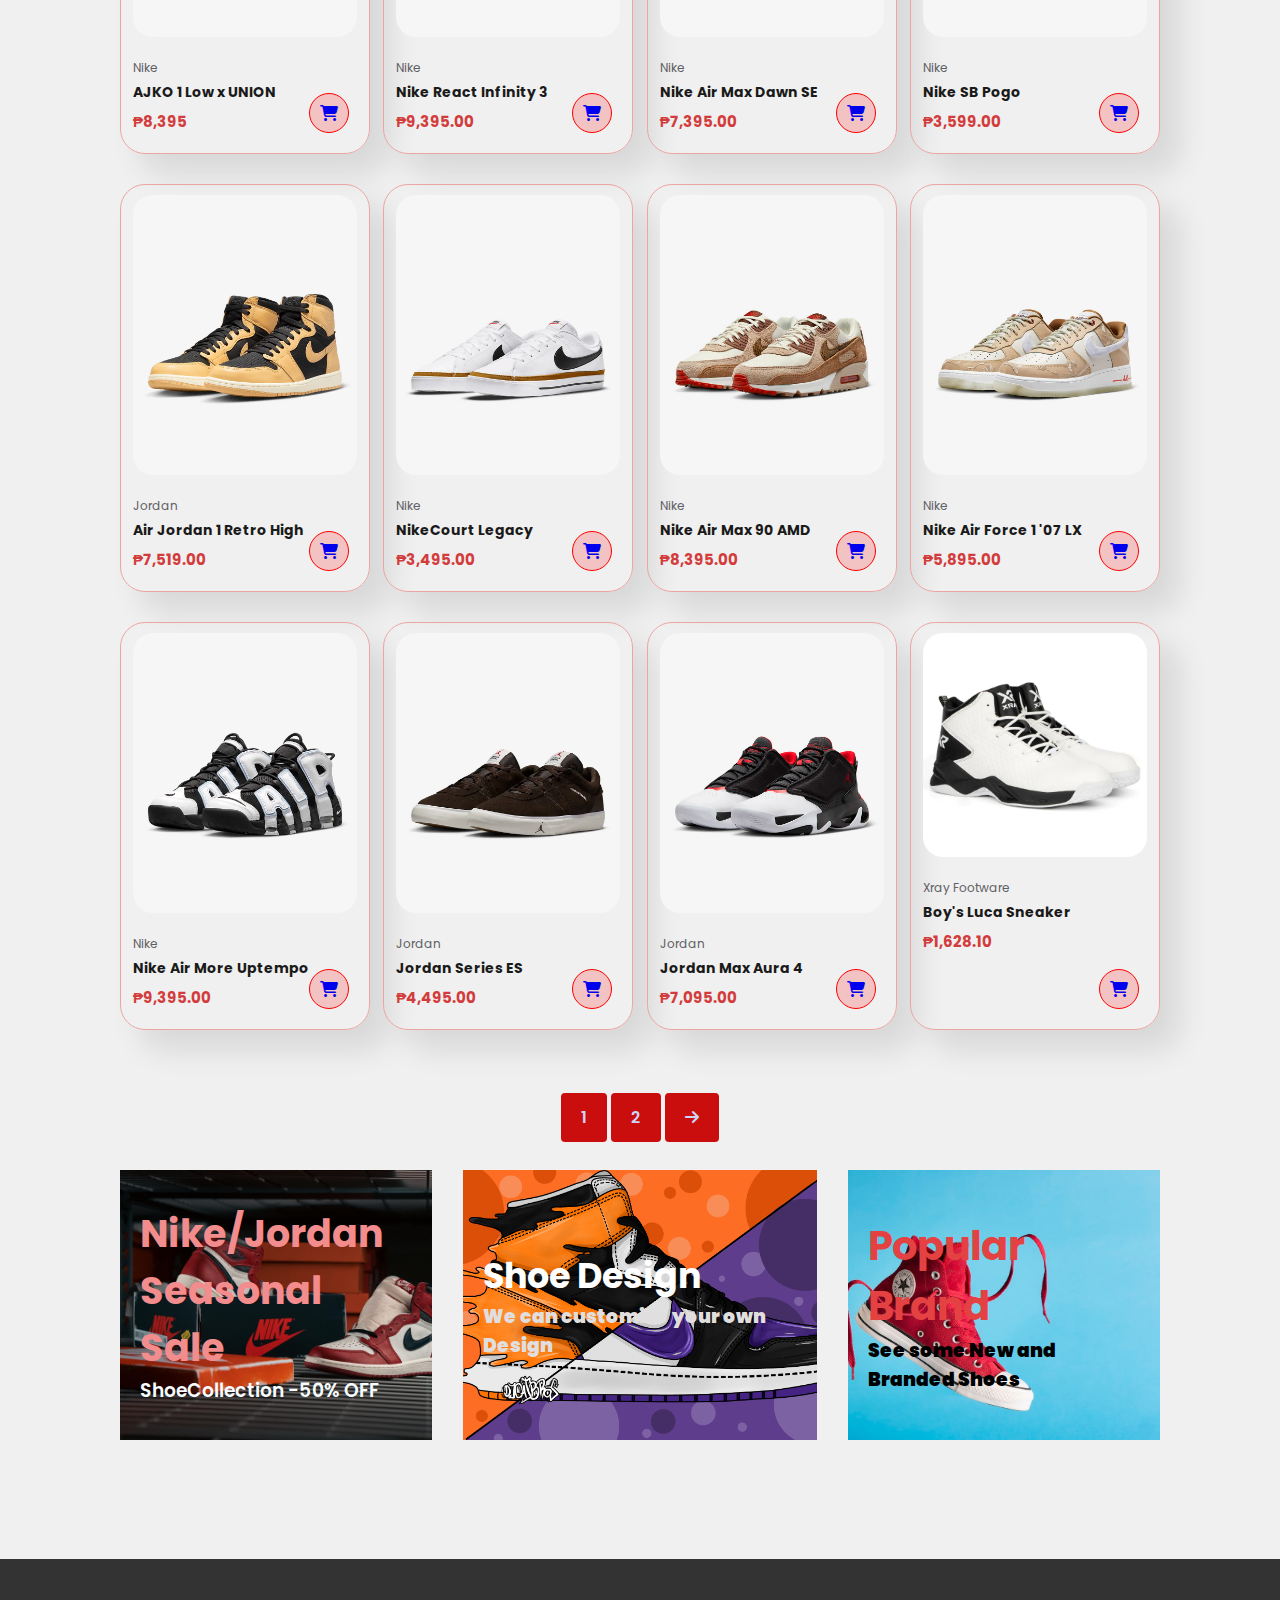
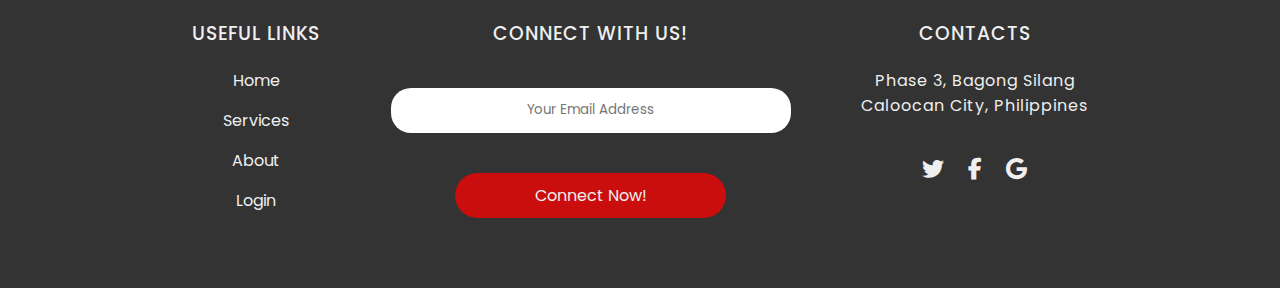
<file: shop.html>
<!DOCTYPE html>
<html lang="en">
  <head>
    <meta charset="UTF-8" />
    <meta http-equiv="X-UA-Compatible" content="IE=edge" />
    <meta name="viewport" content="width=device-width, initial-scale=1.0" />
    <link rel="stylesheet" href="style.css">
    <link rel="stylesheet" href="shop.css">

    <link rel="stylesheet" href="https://cdnjs.cloudflare.com/ajax/libs/font-awesome/6.3.0/css/all.min.css" />
    <link rel="icon" href="./img/S-icon.jpg" />

    <title>Shoe Shop</title>
  </head>
  <body>
    <div class="container">
      <div class="header">
        <div
          class="logo"
          data-aos="zoom-in"
          data-aosdata-aos-duration="800"
          data-aos-delay="300"
        >
          Logo
        </div>
        <ul data-aos="fade-left" data-aos-duration="800">
          <li><a href="index.html">Home</a></li>         
          <li><a href="services.html">Services</a></li>
          <li><a href="about.html">About</a></li>
          <li><a href="login.html">Log in</a></li>
          <li><a href="cart.html"><i class="fa-solid fa-cart-shopping"></i></a></li>
        </ul> 
      </div>

      <section id="hero">
        <h2>#Buy Now!</h2>
        <p>Happy feet, make more happy people.</p>
      </section>

<section id="feature">
  <div class="fe-box">
    <img src="/img/f1.png" alt="">
  <h5>Free Shipping</h5>
  </div>
  <div class="fe-box">
    <img src="/img/f2.png" alt="">
  <h5>Selling Shoes</h5>
  </div>
  <div class="fe-box">
    <img src="/img/f3.webp" alt="">
  <h5>Brand Promotion</h5>
  </div>
  <div class="fe-box">
    <img src="/img/f4.png" alt="">
  <h5>Saving Money</h5>
  </div>
  <div class="fe-box">
    <img src="/img/f5.webp" alt="">
  <h5>Virtual Order</h5>
  </div>
  <div class="fe-box">
    <img src="/img/f6.png" alt="">
  <h5>24/7 Open</h5>
  </div>
</section>

<section id="f-product1">
  <h2>Featured Products</h2>
  <p>Shoe Collection and New Design 2023 </p>
  <div class="f-container"> 
    
  <div class="f-pro">
    <img src="img/f-product/f-product2.webp" alt="">
    <div class="f-des">
      <span>Nike</span>
      <h5>Nike React Infinity 3 Premium</h5>
      <div class="f-star">
        <i class="fas fa-star"></i>
        <i class="fas fa-star"></i>
        <i class="fas fa-star"></i>
        <i class="fas fa-star"></i>
        <i class="fas fa-star"></i>
      </div>
      <h4>₱9,395.00</h4>
    </div>
    <div class="cart"> <a href="cart.html"><i class="fa-solid fa-cart-shopping "></i></a> </div>
</div>
<div class="f-pro">
  <img src="img/f-product/f-product3.webp" alt="">
  <div class="f-des">
    <span>Nike</span>
    <h5>Nike Air Max Dawn SE</h5>
    <div class="f-star">
      <i class="fas fa-star"></i>
      <i class="fas fa-star"></i>
      <i class="fas fa-star"></i>
      <i class="fas fa-star"></i>
      <i class="fas fa-star"></i>
    </div>
    <h4>₱7,395.00</h4>
  </div>
  <div class="cart"> <a href="cart.html"><i class="fa-solid fa-cart-shopping "></i></a> </div>
</div>

<div class="f-pro">
  <img src="img/f-product/f-product5.webp" alt="">
  <div class="f-des">
    <span>Jordan</span>
    <h5>Air Jordan 1 Retro High OG</h5>
    <div class="f-star">
      <i class="fas fa-star"></i>
      <i class="fas fa-star"></i>
      <i class="fas fa-star"></i>
      <i class="fas fa-star"></i>
      <i class="fas fa-star"></i>
    </div>
    <h4>₱7,519.00</h4>
  </div>
  <div class="cart"> <a href="cart.html"><i class="fa-solid fa-cart-shopping "></i></a> </div>
</div>

<div class="f-pro">
  <img src="img/f-product/f-product7.jpg" alt="">
  <div class="f-des">
    <span>Nike</span>
    <h5>Nike Air Max 90 AMD</h5>
    <div class="f-star">
      <i class="fas fa-star"></i>
      <i class="fas fa-star"></i>
      <i class="fas fa-star"></i>
      <i class="fas fa-star"></i>
      <i class="fas fa-star"></i>
    </div>
    <h4>₱8,395.00</h4>
  </div>
  <div class="cart"> <a href="cart.html"><i class="fa-solid fa-cart-shopping "></i></a> </div>
</div>
  </div>
</section>


<section id="sm-banner">
  <div class="banner-box">
    <h4>Flash Deals</h4>
    <h2>Buy 1 get 1 for 25% sale</h2>
    <span>The best style and fashionable shoes is on sale!</span>
    <button class="white">Discover More!</button>
  </div>
  
  <div class="banner-box2">
    <h4>New Arrival</h4>
    <h2>Up coming Brand New Shoes</h2>
    <span>The best style and fashionable shoes is on sale!</span>
    <button class="white">Shoe Collection</button>
  </div>
  </section>

<section id="banner">
  <h4>Shoe Products</h4>
  <h2>Up to <span>25% off</span> - buy atleast 2 different shoes
  </h2>
 <button class="normal">Shop More</button>
</section>

<section id="f-product1">
  <h2>Shoe Products</h2>
  <p>Make running the new walking, New Arrival Shoes for 2023 </p>
  <div class="f-container"> 
    <div class="f-pro">
      <img src="img/f-product/f-product1.webp" alt="">
      <div class="f-des">
        <span>Nike</span>
        <h5>AJKO 1 Low x UNION</h5>
        <h4>₱8,395</h4>
      </div>
     <div class="cart"> <a href="#"><i class="fa-solid fa-cart-shopping "></i></a> </div>
  </div>
  <div class="f-pro">
    <img src="img/f-product/f-product2.webp" alt="">
    <div class="f-des">
      <span>Nike</span>
      <h5>Nike React Infinity 3 </h5>
      <h4>₱9,395.00</h4>
    </div>
    <div class="cart"> <a href="#"><i class="fa-solid fa-cart-shopping "></i></a> </div>
</div>
<div class="f-pro">
  <img src="img/f-product/f-product3.webp" alt="">
  <div class="f-des">
    <span>Nike</span>
    <h5>Nike Air Max Dawn SE</h5>
    <h4>₱7,395.00</h4>
  </div>
  <div class="cart"> <a href="#"><i class="fa-solid fa-cart-shopping "></i></a> </div>
</div>
<div class="f-pro">
  <img src="img/f-product/f-product4.jpg" alt="">
  <div class="f-des">
    <span>Nike</span>
    <h5>Nike SB Pogo</h5>
    <h4>₱3,599.00</h4>
  </div>
  <div class="cart"> <a href="#"><i class="fa-solid fa-cart-shopping "></i></a> </div>
</div>
<div class="f-pro">
  <img src="img/f-product/f-product5.webp" alt="">
  <div class="f-des">
    <span>Jordan</span>
    <h5>Air Jordan 1 Retro High </h5>
    <h4>₱7,519.00</h4>
  </div>
  <div class="cart"> <a href="#"><i class="fa-solid fa-cart-shopping "></i></a> </div>
</div>
<div class="f-pro">
  <img src="img/f-product/f-product6.webp" alt="">
  <div class="f-des">
    <span>Nike</span>
    <h5>NikeCourt Legacy</h5>
    <h4>₱3,495.00</h4>
  </div>
  <div class="cart"> <a href="#"><i class="fa-solid fa-cart-shopping "></i></a> </div>
</div>
<div class="f-pro">
  <img src="img/f-product/f-product7.jpg" alt="">
  <div class="f-des">
    <span>Nike</span>
    <h5>Nike Air Max 90 AMD</h5>
    <h4>₱8,395.00</h4>
  </div>
  <div class="cart"> <a href="#"><i class="fa-solid fa-cart-shopping "></i></a> </div>
</div>
<div class="f-pro">
  <img src="img/f-product/f-product8.webp" alt="">
  <div class="f-des">
    <span>Nike</span>
    <h5>Nike Air Force 1 '07 LX</h5>   
    <h4>₱5,895.00</h4>
  </div>
  <div class="cart"> <a href="#"><i class="fa-solid fa-cart-shopping "></i></a> </div>
</div>

<!-- Replacing VARIABLES -->
<div class="f-pro">
  <img src="img/s-product/s-product1.webp" alt="">
  <div class="f-des">
    <span>Nike</span>
    <h5>Nike Air More Uptempo </h5>   
    <h4>₱9,395.00</h4>
  </div>
  <div class="cart"> <a href="#"><i class="fa-solid fa-cart-shopping "></i></a> </div>
</div>
<div class="f-pro">
  <img src="img/s-product/s-product2.webp" alt="">
  <div class="f-des">
    <span>Jordan</span>
    <h5>Jordan Series ES</h5>   
    <h4>₱4,495.00</h4>
  </div>
  <div class="cart"> <a href="#"><i class="fa-solid fa-cart-shopping "></i></a> </div>
</div>
<div class="f-pro">
  <img src="img/s-product/s-product3.webp" alt="">
  <div class="f-des">
    <span>Jordan</span>
    <h5>Jordan Max Aura 4</h5>   
    <h4>₱7,095.00</h4>
  </div>
  <div class="cart"> <a href="#"><i class="fa-solid fa-cart-shopping "></i></a> </div>
</div>
<div class="f-pro">
  <img src="img/s-product/s-product4.webp" alt="">
  <div class="f-des">
    <span>Xray Footware</span>
    <h5>Boy's Luca Sneaker</h5>   
    <h4>₱1,628.10</h4>
  </div>
  <div class="cart"> <a href="#"><i class="fa-solid fa-cart-shopping "></i></a> </div>
</div>
</section>


<section id="pagination" >
  <a href="shop.html">1</a> 
  <a href="page2.html">2</a> 
  <a href="page2.html"><i class="fa-solid fa-arrow-right"></i></a> 
</section>


<section id="banner3">
<div class="banner-box">
  <h2>Nike/Jordan Seasonal Sale</h2>
  <h3>ShoeCollection -50% OFF</h3>
</div>
<div class="banner-box2">
  <h2>Shoe Design</h2>
  <h3>We can customize your own Design</h3>
</div>
<div class="banner-box3">
  <h2>Popular Brand</h2>
  <h3>See some New and Branded Shoes</h3>
</div>

</section>
  </body>

  <footer>
    <div class="footer">
    <div class="col-1">
    <h3>USEFUL LINKS</h3>
    <a href="index.html">Home</a>
    <a href="services.html">Services</a>
     <a href="about.html">About</a>
    <a href="login.html">Login</a>
  </div>
    <div class="col-2">
      <h3>CONNECT WITH US!</h3>
      <form >
        <input type="email" placeholder="Your Email Address" required>
        <br>
        <button type="submit">Connect Now!</button>
      </form>
    </div>
    <div class="col-3">
      <h3>CONTACTS</h3>
      <p>Phase 3, Bagong Silang <br>Caloocan City, Philippines</p>
      <div class="social-icon">
      <a href="#"><i class="fa-brands fa-twitter"></i></a>
      <a href="#""><i class="fa-brands fa-facebook-f"></i></a>
      <a href="#"><i class="fa-brands fa-google"></i></a>
    </div>
    </div>
  </div>
  </footer>

</html>
</file>
<file: style.css>
:root {
  --red: #ca0d0d;
}

* {
  margin: 0px;
  padding: 0px;
  font-family: "Poppins", sans-serif;
}

.header {
  padding: 54px;
  display: flex;
  justify-content: space-between;
  align-items: center;
  max-width: 1200px;
  margin: 0px auto;
  color: #010101;
  cursor: pointer;
}

.header .logo {
  text-transform: uppercase;
  letter-spacing: 3px;
  font-size: 35px;
  font-weight: 600;
}

.header ul {
  height: 100%;
  background: rgba(255, 255, 255, 0.25);
  box-shadow: 0 8px 32px 0 rgba(31, 38, 135, 0.37);
  box-shadow: 0 8px 32px 0 rgba(31, 38, 135, 0.37);
  display: flex;
  list-style: none;
  gap: 8rem;
  text-transform: uppercase;
  letter-spacing: 3px;
  font-weight: 700;
  font-size: 16px;
  padding: 10px 20px;
  border-radius: 50px;
}

/* end of header or navigation bar*/

.header li a i {
  font-size: 22px;
}

.header li a {
  text-decoration: none;
  color: #0f0f0f;
  position: relative;
  transition: all ease-in-out 180ms;
}

.header li a::after {
  content: "";
  position: absolute;
  display: block;
  height: 0.2em;
  width: 0%;
  background-color: var(--red);
  transition: all ease-in-out 180ms;
}

li a:hover::after {
  width: 100%;
}

.header li a:hover {
  color: var(--red);
}

.header li:first-child {
  margin-left: 3em;
}
.image {
  background-size: cover;
  height: 100%;
  width: 100%;
  position: absolute;
  top: 0%;
  z-index: -1;
  transition: 1s ease;
}
/* for background images*/

.image .blur-side {
  width: 25%;
  height: 100%;
  background: rgba(255, 255, 255, 0.25);
  box-shadow: 0 8px 32px 0 rgba(31, 38, 135, 0.37);
  backdrop-filter: blur(4px);
  -webkit-backdrop-filter: blur(4px);
  border-radius: 10px;
  border: 1px solid rgba(255, 255, 255, 0.18);
}
/* going to blur*/

.front-title {
  max-width: 1200px;
  margin: 0px auto;
  padding-top: 105px;
}

.front-title p {
  font-size: 47px;
  font-weight: 800;
  text-transform: uppercase;
  line-height: 50px;
  color: #4a4a4a;
}

.front-title .brand-text {
  padding-top: 18px;
  font-size: 85px;
  letter-spacing: 1px;
}

.front-title .description {
  width: 55%;
  padding-top: 1.6rem;
  font-weight: 600;
  color: #010101;
  letter-spacing: 1px;
  padding-bottom: 2rem;
}
/* end of text and description*/

.front-title .Clickformore button {
  background: rgba(255, 255, 255, 0.25);
  box-shadow: 0 8px 32px 0 rgba(31, 38, 135, 0.37);
  backdrop-filter: blur(16px);
  -webkit-backdrop-filter: blur(16px);
  border-radius: 50px;
  border: 1px solid rgba(255, 255, 255, 0.18);
  border: none;
  color: #4a4a4a;
  padding: 12px 50px;
  letter-spacing: 1.5px;
  list-style-type: none;
  font-weight: 700;
  border-radius: 50px;
}
/* end of button with blur*/

button li a {
  text-decoration: none;
  color: #0f0f0f;
}
button li a:hover::after {
  width: 100%;
}

button li a:hover {
  transition: all ease-in-out 70ms;
  color: var(--red);
  border-radius: 50px;
  margin: 100px 10px;
}

.shoe-list {
  bottom: 66px;
  position: absolute;
  left: 370px;
}

.shoe-list ul {
  display: flex;
  list-style: none;
  gap: 20px;
  width: 65vw;
}

.shoe-list .thumbnail {
  display: flex;
  height: 10rem;
  width: 15rem;
  background-size: cover !important;
  border-radius: 8px;
  flex-direction: column;
}

.shoe-list .thumbnail .details {
  margin-top: auto;
  padding-bottom: 100px;
  padding-left: 15px;
  font-weight: 600;
}

.shoe-list .active {
  margin-top: -2rem;
}
</file>
<file: about.css>
@import url("https://fonts.googleapis.com/css2?family=Poppins:wght@300;400;500;600;700;800;900&display=swap");

* {
  margin: 0;
  padding: 0;
  box-sizing: border-box;
  font-family: "Poppins", sans-serif;
}

body {
  align-items: center;
  min-height: 100vh;
  background: #ffffe1;
}

#hero {
  background-image: url("img/Heading-About.jpg");
  height: 40vh;
  width: 100%;
  background-size: cover;
  display: flex;
  justify-content: center;
  text-align: center;
  flex-direction: column;
  padding: 14px;
}

#about-head {
  display: flex;
  align-items: center;
}

#about-head img {
  margin: 6% 6%;
  width: 30%;
  height: auto;
  border-radius: 5%;
}

#about-head div {
  padding-right: 5%;
}

#hero h2 {
  font-size: 300%;
}

#hero p {
  font-weight: 800;
  font-size: 10%;
  font-size: x-large;
}

#about-website {
  text-align: center;
}

#about-website h1 {
  font-size: 200%;
  margin-bottom: 5px;
}
#about-website h3 {
  margin-bottom: 25px;
}
.slider {
  width: 500px;
  height: 300px;
  background-color: yellow;
  margin-left: auto;
  margin-right: auto;
  margin-top: 0px;
  text-align: center;
  overflow: hidden;
  border-radius: 25px;
}
.image-container {
  width: 1500px;
  background-color: pink;
  height: 300px;
  clear: both;
  position: relative;
  -webkit-transition: left 2s;
  -moz-transition: left 2s;
  -o-transition: left 2s;
  transition: left 2s;
}
.slide {
  float: left;
  margin: 0px;
  padding: 0px;
  position: relative;
}
#slide-1:target ~ .image-container {
  left: 0px;
}
#slide-2:target ~ .image-container {
  left: -500px;
}
#slide-3:target ~ .image-container {
  left: -1000px;
}
.buttons {
  position: relative;
  top: -20px;
}
.buttons a {
  display: inline-block;
  height: 15px;
  width: 15px;
  border-radius: 50px;
  background-color: #ffffe1;
  padding-left: 20px;
}

footer .footer {
  justify-content: space-between;
  margin-top: 99px;
  width: 100%;
  padding: 60px 15%;
  background: #333;
  color: #efefef;
  display: flex;
}

footer div {
  text-align: center;
}

h3 {
  font-weight: 600;
}

.col-2 {
  flex-grow: 2;
}

.footer div h3 {
  font-weight: 500;
  margin-bottom: 20px;
  letter-spacing: 1px;
}
.footer button {
  width: 50%;
  background-color: #ca0d0d;
  font-size: 16px;
  border-radius: 25px;
  border: none;
  outline: none;
  color: #efefef;
  padding: 10px;
}

.col-1 a {
  display: block;
  text-decoration: none;
  color: #efefef;
  cursor: pointer;
  margin-bottom: 15px;
}

.col-3 p {
  letter-spacing: 1px;
}

.footer form input {
  width: 400px;
  height: 45px;
  border-radius: 20px;
  text-align: center;
  margin-top: 20px;
  margin-bottom: 40px;
  outline: none;
  border: none;
}

.footer .col-3 .social-icon {
  margin-top: 30px;
}

.footer .col-3 .social-icon a i {
  font-size: 22px;
  color: #efefef;
  margin: 10px;
  cursor: pointer;
}

.footer .col-3 .social-icon {
  margin-top: 30px;
}
</file>
<file: login.css>
@import url("https://fonts.googleapis.com/css2?family=Poppins:wght@300;400;500;600;700;800;900&display=swap");

* {
  margin: 0;
  padding: 0;
  font-family: "Poppins", sans-serif;
}

body {
  width: 100%;
  height: 100vh;
  display: flex;
  justify-content: center;
  align-items: center;
  min-height: 100vh;
  background: linear-gradient(to right, #ca0d0d, #2fadcc);
}

.wrapper {
  position: relative;
  width: 400px;
  height: 500px;
  background: rgba(255, 255, 255, 0.25);
  box-shadow: 0 8px 32px 0 rgba(31, 38, 135, 0.37);
  backdrop-filter: blur(4px);
  -webkit-backdrop-filter: blur(4px);
  border-radius: 20px;
  border: 1px solid rgba(255, 255, 255, 0.18);
  padding: 40px;
  margin-left: 29%;
}

.form-wrapper {
  display: flex;
  align-items: center;
  width: 100%;
  height: 61vh;
  transition: 1s ease-in-out;
}

.wrapper.active .form-wrapper.sign-in {
  transform: scale(0) translate(-300px, 500px);
}

.wrapper .form-wrapper.sign-up {
  position: absolute;
  top: 0;
  transform: scale(0) translate(200px, -500px);
}

.wrapper.active .form-wrapper.sign-up {
  transform: scale(1) translate(0, 0);
}

h2 {
  font-size: 30px;
  color: #fff;
  text-align: center;
  margin-top: 60px;
}

.input-group {
  position: relative;
  margin: 30px 0;
  border-bottom: 2px solid #fff;
}

.input-group label {
  position: absolute;
  top: 50%;
  left: 5px;
  transform: translateY(-50%);
  font-size: 16px;
  color: #fff;
  pointer-events: none;
  transition: 0.5s;
}

.input-group input {
  width: 370px;
  height: 50px;
  font-size: 16px;
  color: #0f0f0f;
  padding: 0 10px;
  background: transparent;
  border: none;
  outline: none;
}

.input-group input:focus ~ label,
.input-group input:valid ~ label {
  top: -5px;
}

.remember {
  margin: -5px 0 15px 5px;
  transition: 0.5s;
}

.remember label {
  color: #fff;
  font-size: 14px;
}

.remember input {
  accent-color: #ca0d0d;
}

button {
  position: relative;
  width: 100%;
  height: 40px;
  background: #b12727;
  font-size: 16px;
  color: #fff;
  cursor: pointer;
  border: none;
  border-radius: 100px;
}

.signUp-Link {
  font-size: 14px;
  text-align: center;
  margin: 15px 0px;
}

.signUp-Link p {
  color: #0f0f0f;
}

.signUp-Link p a {
  color: #ca0d0d;
  margin: 0px 5px;
  text-decoration: none;
  font-weight: 500;
}

.signIn-Link p a:hover {
  text-decoration: underline;
}

.signIn-Link {
  font-size: 14px;
  text-align: center;
  margin: 15px 0px;
}

.signIn-Link p {
  color: #0f0f0f;
}

.signIn-Link p a {
  color: #ca0d0d;
  margin: 0px 5px;
  text-decoration: none;
  font-weight: 500;
}

.signUp-Link p a:hover {
  text-decoration: underline;
}

.social-platform {
  font-size: 14px;
  color: #fff;
  text-align: center;
}

.social-icons a {
  display: inline-block;
  width: 35px;
  height: 35px;
  background: transparent;
  border: 1px solid #0f0f0f;
  border-radius: 50%;
  text-align: center;
  line-height: 35px;
  margin: 15px 16px 0px 0px;
  transition: 0.3s;
}

.social-icons a::hover {
  background: #fff;
}

.social-icons a i {
  color: #0f0f0f;
  font-size: 14px;
}

.social-icons a:hover i {
  color: rgba(0, 0, 0, 0.3);
}
</file>
<file: shop.css>
@import url("https://fonts.googleapis.com/css2?family=Poppins:wght@300;400;500;600;700;800;900&display=swap");

* {
  margin: 0;
  padding: 0;
  box-sizing: border-box;
}

body {
  width: 100%;
}

.container {
  background-color: #f0f0f0;
}

button.white {
  font-size: 13px;
  font-weight: 600;
  padding: 6px 18px;
  color: rgb(255, 255, 255);
  background-color: transparent;
  cursor: pointer;
  border: 1px solid white;
  outline: none;
  transition: 0.2s;
}

button.normal {
  font-size: 14px;
  font-weight: 600;
  padding: 10px 30px;
  color: rgb(0, 0, 0);
  background-color: #e7e7e7;
  border-radius: 4px;
  cursor: pointer;
  border: none;
  outline: none;
  transition: 0.2s;
}

#hero {
  background-image: url("img/Heading-shop.jpg");
  height: 39vh;
  width: 100%;
  background-size: cover;
  display: flex;
  justify-content: center;
  text-align: center;
  flex-direction: column;
  padding: 14px;
}

#about-head {
  display: flex;
  align-items: center;
}

#about-head img {
  margin: 6% 6%;
  width: 30%;
  height: auto;
  border-radius: 5%;
}

#about-head div {
  padding-right: 5%;
}

#hero h2 {
  font-size: 300%;
}

#hero p {
  font-weight: 800;
  font-size: 10%;
  font-size: x-large;
  color: #e7e7e7;
}

#feature {
  margin: 4% 100px;
}

.fe-box img {
  height: 100px;
  margin-bottom: 5px;
}

#feature {
  display: flex;
  align-items: center;
  justify-content: space-between;
  flex-wrap: wrap;
}
#feature .fe-box {
  width: 180px;
  text-align: center;
  padding: 25px 15px;
  box-shadow: 20px 20px 34px rgba(0, 0, 0, 0.03);
  border: 1px solid#8cbae0;
  border-radius: 4px;
  margin: 15px 0;
}

#feature .fe-box:hover {
  box-shadow: 10px 10px 54px rgba(255, 0, 0, 0.1);
}

#feature .fe-box img {
  width: 130px;
  margin-bottom: 10px;
}

#feature .fe-box h5 {
  display: inline-block;
  padding: 9px 8px 6px 8px;
  line-height: 1;
  border-radius: 4px;
  color: #2187db;
  background-color: #fddde4;
}

#feature .fe-box:nth-child(2) h5 {
  background-color: #cdebbc;
}
#feature .fe-box:nth-child(3) h5 {
  background-color: #d1e8f2;
}
#feature .fe-box:nth-child(4) h5 {
  background-color: #cdd4f8;
}
#feature .fe-box:nth-child(5) h5 {
  background-color: #f6dbf6;
}
#feature .fe-box:nth-child(6) h5 {
  background-color: #fff2e5;
}

#f-product1 {
  text-align: center;
  margin: 10px 100px;
}

#f-product1 .f-container {
  display: flex;
  justify-content: space-between;
  padding: 20px;
  flex-wrap: wrap;
}

.f-pro {
  margin-top: 2%;
}

#f-product1 h2 {
  font-size: 40px;
}

#f-product1 p {
  margin-bottom: 30px;
}

#f-product1 .f-pro {
  width: 13%;
  min-width: 250px;
  padding: 10px 12px;
  border: 1px solid #eca4a4;
  border-radius: 25px;
  cursor: pointer;
  box-shadow: 20px 20px 30px rgba(0, 0, 0, 0.1);
  margin: 15px 0;
  transition: 0.2 ease;
  position: relative;
}

#f-product1 .f-pro:hover {
  box-shadow: 20px 20px 30px rgba(0, 0, 0, 0.3);
}

#f-product1 .f-pro img {
  width: 100%;
  border-radius: 20px;
}

#f-product1 .f-pro .f-des {
  text-align: start;
  padding: 10px 0;
}

#f-product1 .f-pro .f-des span {
  color: #606063;
  font-size: 12px;
}

#f-product1 .f-pro .f-des h5 {
  padding-top: 3px;
  color: #1a1a1a;
  font-size: 14px;
}

#f-product1 .f-pro .f-des i {
  font-size: 12px;
  color: rgb(243, 181, 25);
}

#f-product1 .f-pro .f-des h4 {
  padding-top: 7px;
  font-size: 15px;
  font-weight: 700;
  color: #d33c3c;
}

#f-product1 .f-pro .cart {
  width: 40px;
  height: 40px;
  line-height: 40px;
  border-radius: 50px;
  background-color: #f3c2c2;
  font-weight: 500;
  border: 1px solid #ff0000;
  position: absolute;
  bottom: 20px;
  right: 20px;
  color: #ffcaca;
}

#banner {
  margin: 70px 0;
  display: flex;
  flex-direction: column;
  justify-content: center;
  align-items: center;
  text-align: center;
  background-image: url(./img/banner-bg.jpg);
  width: 100%;
  height: 35vh;
  background-size: cover;
  background-position: center;
}
#banner h4 {
  font-size: 30px;
  font-weight: 600;
}

#banner h2 {
  font-size: 250%;
  padding: 10px 0;
}

#banner h2 span {
  color: #a50f0f;
}

#banner button:hover {
  background: #ca0d0d;
  color: #000000;
}

#sm-banner {
  display: flex;
  justify-content: space-between;
  flex-wrap: wrap;
  padding: 20px 122px;
}

#sm-banner .banner-box {
  display: flex;
  flex-direction: column;
  justify-content: center;
  align-items: flex-start;
  background-image: url(./img/sm-banner/sm1.jpg);
  width: 580px;
  height: 45vh;
  background-size: cover;
  background-position: center;
  padding: 30px;
}

#sm-banner .banner-box:hover button {
  background-color: #ca0d0d;
  border: 1px solid #a50f0f;
}

#sm-banner .banner-box2:hover button {
  background-color: #ca0d0d;
  border: 1px solid #a50f0f;
}

#sm-banner .banner-box2 {
  display: flex;
  flex-direction: column;
  justify-content: center;
  align-items: flex-start;
  background-image: url(./img/sm-banner/sm2.jpg);
  width: 580px;
  height: 45vh;
  background-size: cover;
  background-position: center;
  padding: 30px;
}

.banner-box h4 {
  font-size: 28px;
  color: #1a1a1a;
}

.banner-box h2 {
  font-size: 38px;
  color: #a50f0f;
}

.banner-box span {
  color: #ffffff;
  font-size: 14px;
  font-weight: 500;
  padding-bottom: 15px;
}

.banner-box2 h4 {
  font-size: 28px;
  color: #000000;
}

.banner-box2 h2 {
  font-size: 35px;
  color: #ffffff;
}

.banner-box2 span {
  color: #ffffff;
  font-size: 14px;
  font-weight: 500;
  padding-bottom: 15px;
}

#banner3 {
  display: flex;
  justify-content: space-between;
  flex-wrap: wrap;
  padding: 0 120px;
  margin-top: 40px;
}

#banner3 .banner-box {
  display: flex;
  flex-direction: column;
  justify-content: center;
  align-items: flex-start;
  background-image: url(./img/sm-banner/sm3.jpg);
  width: 30%;
  height: 30vh;
  background-size: cover;
  background-position: center;
  padding: 20px;
  margin-bottom: 20px;
}

#banner3 h2 {
  color: #f38c8c;
}

#banner3 h3 {
  color: #f7fdff;
}

#banner3 .banner-box2 {
  background-image: url(./img/sm-banner/sm4.webp);
  display: flex;
  flex-direction: column;
  justify-content: center;
  align-items: flex-start;
  width: 34%;
  height: 30vh;
  background-size: cover;
  background-position: center;
  padding: 20px;
  margin-bottom: 20px;
}

#banner3 .banner-box2 h2 {
  color: #ffffff;
}
#banner3 .banner-box2 h3 {
  color: #e0dede;
  font-weight: 900;
}

#banner3 .banner-box3 {
  background-image: url(./img/sm-banner/sm5.webp);
  display: flex;
  flex-direction: column;
  justify-content: center;
  align-items: flex-start;
  width: 30%;
  height: 30vh;
  background-size: cover;
  background-position: center;
  padding: 20px;
  margin-bottom: 20px;
}

#banner3 .banner-box3 h2 {
  color: #e44242;
  font-size: 40px;
}
#banner3 .banner-box3 h3 {
  color: #000000;
  font-weight: 900;
}

#pagination {
  margin: 40px 125px;
  text-align: center;
}

#pagination a {
  text-decoration: none;
  background-color: #ca0d0d;
  padding: 13px 20px;
  border-radius: 4px;
  color: #cdd4f8;
  font-weight: 600;
}

#pagination a i {
  font-size: 16px;
  font-weight: 600;
}

footer .footer {
  justify-content: space-between;
  margin-top: 99px;
  width: 100%;
  padding: 60px 15%;
  background: #333;
  color: #efefef;
  display: flex;
}

footer div {
  text-align: center;
}

h3 {
  font-weight: 600;
}

.col-2 {
  flex-grow: 2;
}

.footer div h3 {
  font-weight: 500;
  margin-bottom: 20px;
  letter-spacing: 1px;
}
.footer button {
  width: 50%;
  background-color: #ca0d0d;
  font-size: 16px;
  border-radius: 25px;
  border: none;
  outline: none;
  color: #efefef;
  padding: 10px;
}

.col-1 a {
  display: block;
  text-decoration: none;
  color: #efefef;
  cursor: pointer;
  margin-bottom: 15px;
}

.col-3 p {
  letter-spacing: 1px;
}

.footer form input {
  width: 400px;
  height: 45px;
  border-radius: 20px;
  text-align: center;
  margin-top: 20px;
  margin-bottom: 40px;
  outline: none;
  border: none;
}

.footer .col-3 .social-icon {
  margin-top: 30px;
}

.footer .col-3 .social-icon a i {
  font-size: 22px;
  color: #efefef;
  margin: 10px;
  cursor: pointer;
}

.footer .col-3 .social-icon {
  margin-top: 30px;
}
</file>
<file: services.css>
* {
  margin: 0;
  padding: 0;
  box-sizing: border-box;
}

#hero-services {
  background-color: gray;
  height: 39vh;
  width: 100%;
  background-size: cover;
  display: flex;
  justify-content: center;
  text-align: center;
  flex-direction: column;
  padding: 14px;
  margin-bottom: 5%;
}
#hero-services h2 {
  color: aliceblue;
}

#hero-services p {
  font-size: 15px;
  margin: 10px 10px;
  margin-bottom: 2%;
  color: rgb(212, 216, 216);
}

#hero-services button {
  background-color: #ca0d0d;
  padding: 9px 1px;
  margin: 0 40%;
  font-family: "Poppins", sans-serif;
  font-weight: 500;
  color: aliceblue;
  border-radius: 5px;
  border: none;
}

#grid-stored {
  margin-left: 3%;
  margin-right: 3%;
  align-items: center;
}

#grid-stored .grid-container {
  display: grid;
  grid-template-columns: auto auto auto;
  padding: 10px;
  column-gap: 40px;
  display: inline-grid;
}

#grid-stored .grid {
  background-color: rgba(252, 252, 252, 0.8);
  border: 1px solid rgba(0, 0, 0, 0.8);
  padding: 20px;
  font-size: 30px;
  text-align: center;
  border: none;
  grid-column-start: 1;
  grid-column-end: 3;
  margin-bottom: 5%;
}

.grid-container .grid img {
  height: 100px;
}

.grid h6 {
  font-size: 15px;
}

.grid p {
  font-size: 15px;
}
</file>
